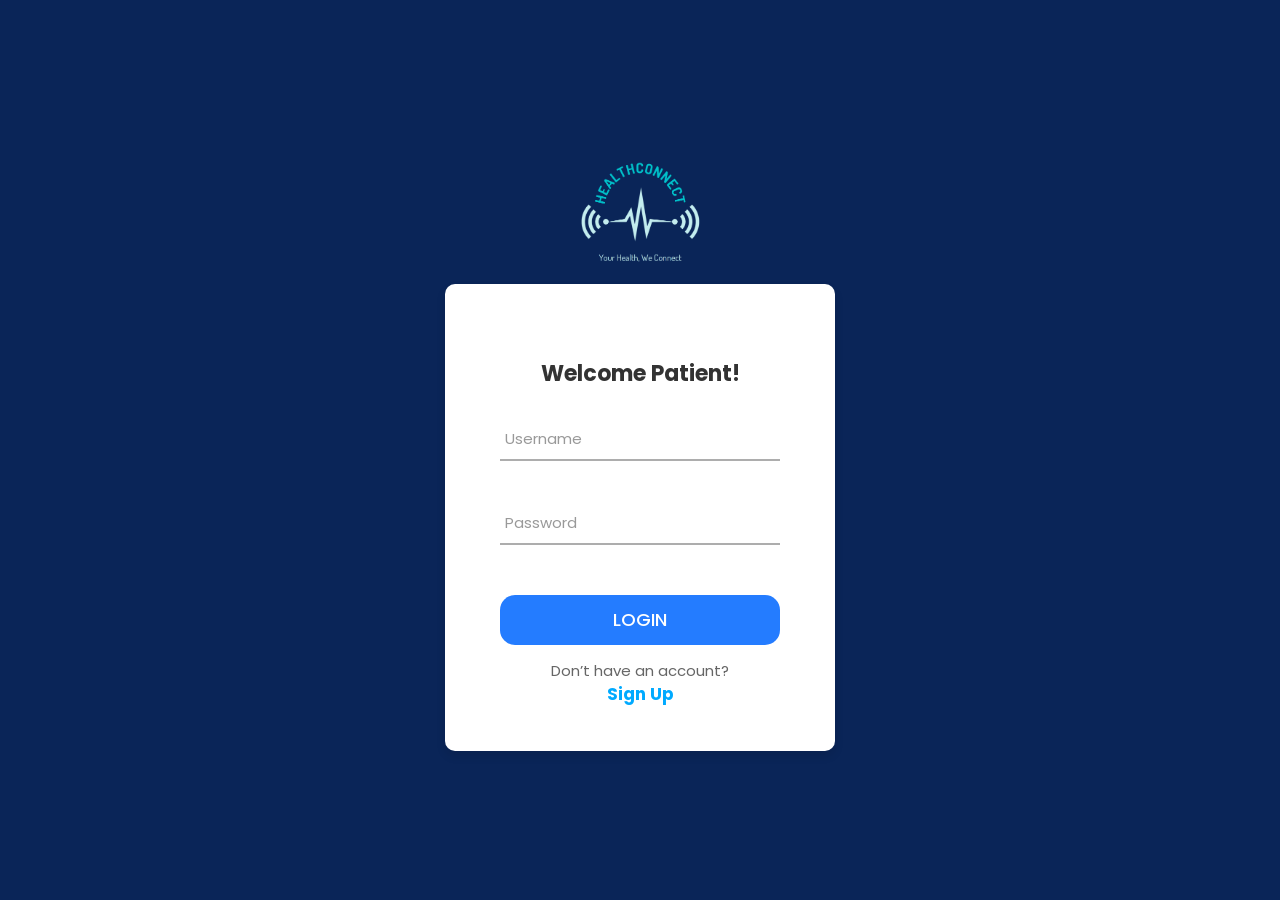
<file: login/index.html>
<!DOCTYPE html>
<html lang="en">
<head>
	<title>Login | HealthConnect</title>
	<meta charset="UTF-8">
	<meta name="viewport" content="width=device-width, initial-scale=1">
<!--===============================================================================================-->	
<link rel="apple-touch-icon" sizes="180x180" href="../assets/favicon/apple-touch-icon.png">
<link rel="icon" type="image/png" sizes="32x32" href="../assets/favicon/favicon-32x32.png">
<link rel="icon" type="image/png" sizes="16x16" href="../assets/favicon/favicon-16x16.png">
<link rel="manifest" href="../assets/favicon/site.webmanifest">
<!--===============================================================================================-->
	<link rel="stylesheet" type="text/css" href="../assets/fonts/Poppins/">
<!--===============================================================================================-->
	<link rel="stylesheet" type="text/css" href="css/util.css">
	<link rel="stylesheet" type="text/css" href="css/main.css">
<!--===============================================================================================-->
</head>
<body>
	
	<div class="limiter">
		<div class="container-login100">
			<img src="../assets/img/logo%20blue%20bg.PNG?raw=true" class="logo" alt="logo-blue-bg" style="width: 10%;height: auto;margin: 15px;" border="0">
			<div class="wrap-login100">
				
				<div class="loader">
					<div class="load_circle"></div>
					<div class="load_circle"></div>
					<div class="load_circle"></div>
				</div>
				
				<form class="login100-form validate-form">
					<span class="login100-form-title p-b-26">
						Welcome Patient!
					</span>

					<div class="wrap-input100 validate-input">
						<input class="input100" type="text" name="User" id="User">
						<span class="focus-input100" data-placeholder="Username"></span>
					</div>

					<div class="wrap-input100 validate-input">
						<span class="btn-show-pass">
							<i class="zmdi zmdi-eye"></i>
						</span>
						<input class="input100" type="password" name="pass" id="pass">
						<span class="focus-input100" data-placeholder="Password"></span>
					</div>

					<div class="container-login100-form-btn">
						<span class="alert-v" data-validate="Incorrect username or Password"></span>
						<div class="wrap-login100-form-btn">
							<div class="login100-form-bgbtn"></div>
							<button class="login100-form-btn">
								Login
							</button>
						</div>
					</div>

					<div class="text-center p-t-15 d-f-v">
						
						<span class="txt1">
							Don’t have an account?
						</span>

						<a class="txt2" href="../signup/">
							Sign Up
						</a>
					</div>
				</form>
			</div>
		</div>
	</div>
	

	<div id="dropDownSelect1"></div>
	
<!--===============================================================================================-->
<script src="https://ajax.googleapis.com/ajax/libs/jquery/3.6.0/jquery.min.js"></script>
<!--===============================================================================================-->
	<script src="js/main.js"></script>

</body>
</html>
</file>
<file: login/css/util.css>
/*[ FONT SIZE ]
///////////////////////////////////////////////////////////
*/
.fs-1 {font-size: 1px;}
.fs-2 {font-size: 2px;}
.fs-3 {font-size: 3px;}
.fs-4 {font-size: 4px;}
.fs-5 {font-size: 5px;}
.fs-6 {font-size: 6px;}
.fs-7 {font-size: 7px;}
.fs-8 {font-size: 8px;}
.fs-9 {font-size: 9px;}
.fs-10 {font-size: 10px;}
.fs-11 {font-size: 11px;}
.fs-12 {font-size: 12px;}
.fs-13 {font-size: 13px;}
.fs-14 {font-size: 14px;}
.fs-15 {font-size: 15px;}
.fs-16 {font-size: 16px;}
.fs-17 {font-size: 17px;}
.fs-18 {font-size: 18px;}
.fs-19 {font-size: 19px;}
.fs-20 {font-size: 20px;}
.fs-21 {font-size: 21px;}
.fs-22 {font-size: 22px;}
.fs-23 {font-size: 23px;}
.fs-24 {font-size: 24px;}
.fs-25 {font-size: 25px;}
.fs-26 {font-size: 26px;}
.fs-27 {font-size: 27px;}
.fs-28 {font-size: 28px;}
.fs-29 {font-size: 29px;}
.fs-30 {font-size: 30px;}
.fs-31 {font-size: 31px;}
.fs-32 {font-size: 32px;}
.fs-33 {font-size: 33px;}
.fs-34 {font-size: 34px;}
.fs-35 {font-size: 35px;}
.fs-36 {font-size: 36px;}
.fs-37 {font-size: 37px;}
.fs-38 {font-size: 38px;}
.fs-39 {font-size: 39px;}
.fs-40 {font-size: 40px;}
.fs-41 {font-size: 41px;}
.fs-42 {font-size: 42px;}
.fs-43 {font-size: 43px;}
.fs-44 {font-size: 44px;}
.fs-45 {font-size: 45px;}
.fs-46 {font-size: 46px;}
.fs-47 {font-size: 47px;}
.fs-48 {font-size: 48px;}
.fs-49 {font-size: 49px;}
.fs-50 {font-size: 50px;}
.fs-51 {font-size: 51px;}
.fs-52 {font-size: 52px;}
.fs-53 {font-size: 53px;}
.fs-54 {font-size: 54px;}
.fs-55 {font-size: 55px;}
.fs-56 {font-size: 56px;}
.fs-57 {font-size: 57px;}
.fs-58 {font-size: 58px;}
.fs-59 {font-size: 59px;}
.fs-60 {font-size: 60px;}
.fs-61 {font-size: 61px;}
.fs-62 {font-size: 62px;}
.fs-63 {font-size: 63px;}
.fs-64 {font-size: 64px;}
.fs-65 {font-size: 65px;}
.fs-66 {font-size: 66px;}
.fs-67 {font-size: 67px;}
.fs-68 {font-size: 68px;}
.fs-69 {font-size: 69px;}
.fs-70 {font-size: 70px;}
.fs-71 {font-size: 71px;}
.fs-72 {font-size: 72px;}
.fs-73 {font-size: 73px;}
.fs-74 {font-size: 74px;}
.fs-75 {font-size: 75px;}
.fs-76 {font-size: 76px;}
.fs-77 {font-size: 77px;}
.fs-78 {font-size: 78px;}
.fs-79 {font-size: 79px;}
.fs-80 {font-size: 80px;}
.fs-81 {font-size: 81px;}
.fs-82 {font-size: 82px;}
.fs-83 {font-size: 83px;}
.fs-84 {font-size: 84px;}
.fs-85 {font-size: 85px;}
.fs-86 {font-size: 86px;}
.fs-87 {font-size: 87px;}
.fs-88 {font-size: 88px;}
.fs-89 {font-size: 89px;}
.fs-90 {font-size: 90px;}
.fs-91 {font-size: 91px;}
.fs-92 {font-size: 92px;}
.fs-93 {font-size: 93px;}
.fs-94 {font-size: 94px;}
.fs-95 {font-size: 95px;}
.fs-96 {font-size: 96px;}
.fs-97 {font-size: 97px;}
.fs-98 {font-size: 98px;}
.fs-99 {font-size: 99px;}
.fs-100 {font-size: 100px;}
.fs-101 {font-size: 101px;}
.fs-102 {font-size: 102px;}
.fs-103 {font-size: 103px;}
.fs-104 {font-size: 104px;}
.fs-105 {font-size: 105px;}
.fs-106 {font-size: 106px;}
.fs-107 {font-size: 107px;}
.fs-108 {font-size: 108px;}
.fs-109 {font-size: 109px;}
.fs-110 {font-size: 110px;}
.fs-111 {font-size: 111px;}
.fs-112 {font-size: 112px;}
.fs-113 {font-size: 113px;}
.fs-114 {font-size: 114px;}
.fs-115 {font-size: 115px;}
.fs-116 {font-size: 116px;}
.fs-117 {font-size: 117px;}
.fs-118 {font-size: 118px;}
.fs-119 {font-size: 119px;}
.fs-120 {font-size: 120px;}
.fs-121 {font-size: 121px;}
.fs-122 {font-size: 122px;}
.fs-123 {font-size: 123px;}
.fs-124 {font-size: 124px;}
.fs-125 {font-size: 125px;}
.fs-126 {font-size: 126px;}
.fs-127 {font-size: 127px;}
.fs-128 {font-size: 128px;}
.fs-129 {font-size: 129px;}
.fs-130 {font-size: 130px;}
.fs-131 {font-size: 131px;}
.fs-132 {font-size: 132px;}
.fs-133 {font-size: 133px;}
.fs-134 {font-size: 134px;}
.fs-135 {font-size: 135px;}
.fs-136 {font-size: 136px;}
.fs-137 {font-size: 137px;}
.fs-138 {font-size: 138px;}
.fs-139 {font-size: 139px;}
.fs-140 {font-size: 140px;}
.fs-141 {font-size: 141px;}
.fs-142 {font-size: 142px;}
.fs-143 {font-size: 143px;}
.fs-144 {font-size: 144px;}
.fs-145 {font-size: 145px;}
.fs-146 {font-size: 146px;}
.fs-147 {font-size: 147px;}
.fs-148 {font-size: 148px;}
.fs-149 {font-size: 149px;}
.fs-150 {font-size: 150px;}
.fs-151 {font-size: 151px;}
.fs-152 {font-size: 152px;}
.fs-153 {font-size: 153px;}
.fs-154 {font-size: 154px;}
.fs-155 {font-size: 155px;}
.fs-156 {font-size: 156px;}
.fs-157 {font-size: 157px;}
.fs-158 {font-size: 158px;}
.fs-159 {font-size: 159px;}
.fs-160 {font-size: 160px;}
.fs-161 {font-size: 161px;}
.fs-162 {font-size: 162px;}
.fs-163 {font-size: 163px;}
.fs-164 {font-size: 164px;}
.fs-165 {font-size: 165px;}
.fs-166 {font-size: 166px;}
.fs-167 {font-size: 167px;}
.fs-168 {font-size: 168px;}
.fs-169 {font-size: 169px;}
.fs-170 {font-size: 170px;}
.fs-171 {font-size: 171px;}
.fs-172 {font-size: 172px;}
.fs-173 {font-size: 173px;}
.fs-174 {font-size: 174px;}
.fs-175 {font-size: 175px;}
.fs-176 {font-size: 176px;}
.fs-177 {font-size: 177px;}
.fs-178 {font-size: 178px;}
.fs-179 {font-size: 179px;}
.fs-180 {font-size: 180px;}
.fs-181 {font-size: 181px;}
.fs-182 {font-size: 182px;}
.fs-183 {font-size: 183px;}
.fs-184 {font-size: 184px;}
.fs-185 {font-size: 185px;}
.fs-186 {font-size: 186px;}
.fs-187 {font-size: 187px;}
.fs-188 {font-size: 188px;}
.fs-189 {font-size: 189px;}
.fs-190 {font-size: 190px;}
.fs-191 {font-size: 191px;}
.fs-192 {font-size: 192px;}
.fs-193 {font-size: 193px;}
.fs-194 {font-size: 194px;}
.fs-195 {font-size: 195px;}
.fs-196 {font-size: 196px;}
.fs-197 {font-size: 197px;}
.fs-198 {font-size: 198px;}
.fs-199 {font-size: 199px;}
.fs-200 {font-size: 200px;}

/*[ PADDING ]
///////////////////////////////////////////////////////////
*/
.p-t-0 {padding-top: 0px;}
.p-t-1 {padding-top: 1px;}
.p-t-2 {padding-top: 2px;}
.p-t-3 {padding-top: 3px;}
.p-t-4 {padding-top: 4px;}
.p-t-5 {padding-top: 5px;}
.p-t-6 {padding-top: 6px;}
.p-t-7 {padding-top: 7px;}
.p-t-8 {padding-top: 8px;}
.p-t-9 {padding-top: 9px;}
.p-t-10 {padding-top: 10px;}
.p-t-11 {padding-top: 11px;}
.p-t-12 {padding-top: 12px;}
.p-t-13 {padding-top: 13px;}
.p-t-14 {padding-top: 14px;}
.p-t-15 {padding-top: 15px;}
.p-t-16 {padding-top: 16px;}
.p-t-17 {padding-top: 17px;}
.p-t-18 {padding-top: 18px;}
.p-t-19 {padding-top: 19px;}
.p-t-20 {padding-top: 20px;}
.p-t-21 {padding-top: 21px;}
.p-t-22 {padding-top: 22px;}
.p-t-23 {padding-top: 23px;}
.p-t-24 {padding-top: 24px;}
.p-t-25 {padding-top: 25px;}
.p-t-26 {padding-top: 26px;}
.p-t-27 {padding-top: 27px;}
.p-t-28 {padding-top: 28px;}
.p-t-29 {padding-top: 29px;}
.p-t-30 {padding-top: 30px;}
.p-t-31 {padding-top: 31px;}
.p-t-32 {padding-top: 32px;}
.p-t-33 {padding-top: 33px;}
.p-t-34 {padding-top: 34px;}
.p-t-35 {padding-top: 35px;}
.p-t-36 {padding-top: 36px;}
.p-t-37 {padding-top: 37px;}
.p-t-38 {padding-top: 38px;}
.p-t-39 {padding-top: 39px;}
.p-t-40 {padding-top: 40px;}
.p-t-41 {padding-top: 41px;}
.p-t-42 {padding-top: 42px;}
.p-t-43 {padding-top: 43px;}
.p-t-44 {padding-top: 44px;}
.p-t-45 {padding-top: 45px;}
.p-t-46 {padding-top: 46px;}
.p-t-47 {padding-top: 47px;}
.p-t-48 {padding-top: 48px;}
.p-t-49 {padding-top: 49px;}
.p-t-50 {padding-top: 50px;}
.p-t-51 {padding-top: 51px;}
.p-t-52 {padding-top: 52px;}
.p-t-53 {padding-top: 53px;}
.p-t-54 {padding-top: 54px;}
.p-t-55 {padding-top: 55px;}
.p-t-56 {padding-top: 56px;}
.p-t-57 {padding-top: 57px;}
.p-t-58 {padding-top: 58px;}
.p-t-59 {padding-top: 59px;}
.p-t-60 {padding-top: 60px;}
.p-t-61 {padding-top: 61px;}
.p-t-62 {padding-top: 62px;}
.p-t-63 {padding-top: 63px;}
.p-t-64 {padding-top: 64px;}
.p-t-65 {padding-top: 65px;}
.p-t-66 {padding-top: 66px;}
.p-t-67 {padding-top: 67px;}
.p-t-68 {padding-top: 68px;}
.p-t-69 {padding-top: 69px;}
.p-t-70 {padding-top: 70px;}
.p-t-71 {padding-top: 71px;}
.p-t-72 {padding-top: 72px;}
.p-t-73 {padding-top: 73px;}
.p-t-74 {padding-top: 74px;}
.p-t-75 {padding-top: 75px;}
.p-t-76 {padding-top: 76px;}
.p-t-77 {padding-top: 77px;}
.p-t-78 {padding-top: 78px;}
.p-t-79 {padding-top: 79px;}
.p-t-80 {padding-top: 80px;}
.p-t-81 {padding-top: 81px;}
.p-t-82 {padding-top: 82px;}
.p-t-83 {padding-top: 83px;}
.p-t-84 {padding-top: 84px;}
.p-t-85 {padding-top: 85px;}
.p-t-86 {padding-top: 86px;}
.p-t-87 {padding-top: 87px;}
.p-t-88 {padding-top: 88px;}
.p-t-89 {padding-top: 89px;}
.p-t-90 {padding-top: 90px;}
.p-t-91 {padding-top: 91px;}
.p-t-92 {padding-top: 92px;}
.p-t-93 {padding-top: 93px;}
.p-t-94 {padding-top: 94px;}
.p-t-95 {padding-top: 95px;}
.p-t-96 {padding-top: 96px;}
.p-t-97 {padding-top: 97px;}
.p-t-98 {padding-top: 98px;}
.p-t-99 {padding-top: 99px;}
.p-t-100 {padding-top: 100px;}
.p-t-101 {padding-top: 101px;}
.p-t-102 {padding-top: 102px;}
.p-t-103 {padding-top: 103px;}
.p-t-104 {padding-top: 104px;}
.p-t-105 {padding-top: 105px;}
.p-t-106 {padding-top: 106px;}
.p-t-107 {padding-top: 107px;}
.p-t-108 {padding-top: 108px;}
.p-t-109 {padding-top: 109px;}
.p-t-110 {padding-top: 110px;}
.p-t-111 {padding-top: 111px;}
.p-t-112 {padding-top: 112px;}
.p-t-113 {padding-top: 113px;}
.p-t-114 {padding-top: 114px;}
.p-t-115 {padding-top: 115px;}
.p-t-116 {padding-top: 116px;}
.p-t-117 {padding-top: 117px;}
.p-t-118 {padding-top: 118px;}
.p-t-119 {padding-top: 119px;}
.p-t-120 {padding-top: 120px;}
.p-t-121 {padding-top: 121px;}
.p-t-122 {padding-top: 122px;}
.p-t-123 {padding-top: 123px;}
.p-t-124 {padding-top: 124px;}
.p-t-125 {padding-top: 125px;}
.p-t-126 {padding-top: 126px;}
.p-t-127 {padding-top: 127px;}
.p-t-128 {padding-top: 128px;}
.p-t-129 {padding-top: 129px;}
.p-t-130 {padding-top: 130px;}
.p-t-131 {padding-top: 131px;}
.p-t-132 {padding-top: 132px;}
.p-t-133 {padding-top: 133px;}
.p-t-134 {padding-top: 134px;}
.p-t-135 {padding-top: 135px;}
.p-t-136 {padding-top: 136px;}
.p-t-137 {padding-top: 137px;}
.p-t-138 {padding-top: 138px;}
.p-t-139 {padding-top: 139px;}
.p-t-140 {padding-top: 140px;}
.p-t-141 {padding-top: 141px;}
.p-t-142 {padding-top: 142px;}
.p-t-143 {padding-top: 143px;}
.p-t-144 {padding-top: 144px;}
.p-t-145 {padding-top: 145px;}
.p-t-146 {padding-top: 146px;}
.p-t-147 {padding-top: 147px;}
.p-t-148 {padding-top: 148px;}
.p-t-149 {padding-top: 149px;}
.p-t-150 {padding-top: 150px;}
.p-t-151 {padding-top: 151px;}
.p-t-152 {padding-top: 152px;}
.p-t-153 {padding-top: 153px;}
.p-t-154 {padding-top: 154px;}
.p-t-155 {padding-top: 155px;}
.p-t-156 {padding-top: 156px;}
.p-t-157 {padding-top: 157px;}
.p-t-158 {padding-top: 158px;}
.p-t-159 {padding-top: 159px;}
.p-t-160 {padding-top: 160px;}
.p-t-161 {padding-top: 161px;}
.p-t-162 {padding-top: 162px;}
.p-t-163 {padding-top: 163px;}
.p-t-164 {padding-top: 164px;}
.p-t-165 {padding-top: 165px;}
.p-t-166 {padding-top: 166px;}
.p-t-167 {padding-top: 167px;}
.p-t-168 {padding-top: 168px;}
.p-t-169 {padding-top: 169px;}
.p-t-170 {padding-top: 170px;}
.p-t-171 {padding-top: 171px;}
.p-t-172 {padding-top: 172px;}
.p-t-173 {padding-top: 173px;}
.p-t-174 {padding-top: 174px;}
.p-t-175 {padding-top: 175px;}
.p-t-176 {padding-top: 176px;}
.p-t-177 {padding-top: 177px;}
.p-t-178 {padding-top: 178px;}
.p-t-179 {padding-top: 179px;}
.p-t-180 {padding-top: 180px;}
.p-t-181 {padding-top: 181px;}
.p-t-182 {padding-top: 182px;}
.p-t-183 {padding-top: 183px;}
.p-t-184 {padding-top: 184px;}
.p-t-185 {padding-top: 185px;}
.p-t-186 {padding-top: 186px;}
.p-t-187 {padding-top: 187px;}
.p-t-188 {padding-top: 188px;}
.p-t-189 {padding-top: 189px;}
.p-t-190 {padding-top: 190px;}
.p-t-191 {padding-top: 191px;}
.p-t-192 {padding-top: 192px;}
.p-t-193 {padding-top: 193px;}
.p-t-194 {padding-top: 194px;}
.p-t-195 {padding-top: 195px;}
.p-t-196 {padding-top: 196px;}
.p-t-197 {padding-top: 197px;}
.p-t-198 {padding-top: 198px;}
.p-t-199 {padding-top: 199px;}
.p-t-200 {padding-top: 200px;}
.p-t-201 {padding-top: 201px;}
.p-t-202 {padding-top: 202px;}
.p-t-203 {padding-top: 203px;}
.p-t-204 {padding-top: 204px;}
.p-t-205 {padding-top: 205px;}
.p-t-206 {padding-top: 206px;}
.p-t-207 {padding-top: 207px;}
.p-t-208 {padding-top: 208px;}
.p-t-209 {padding-top: 209px;}
.p-t-210 {padding-top: 210px;}
.p-t-211 {padding-top: 211px;}
.p-t-212 {padding-top: 212px;}
.p-t-213 {padding-top: 213px;}
.p-t-214 {padding-top: 214px;}
.p-t-215 {padding-top: 215px;}
.p-t-216 {padding-top: 216px;}
.p-t-217 {padding-top: 217px;}
.p-t-218 {padding-top: 218px;}
.p-t-219 {padding-top: 219px;}
.p-t-220 {padding-top: 220px;}
.p-t-221 {padding-top: 221px;}
.p-t-222 {padding-top: 222px;}
.p-t-223 {padding-top: 223px;}
.p-t-224 {padding-top: 224px;}
.p-t-225 {padding-top: 225px;}
.p-t-226 {padding-top: 226px;}
.p-t-227 {padding-top: 227px;}
.p-t-228 {padding-top: 228px;}
.p-t-229 {padding-top: 229px;}
.p-t-230 {padding-top: 230px;}
.p-t-231 {padding-top: 231px;}
.p-t-232 {padding-top: 232px;}
.p-t-233 {padding-top: 233px;}
.p-t-234 {padding-top: 234px;}
.p-t-235 {padding-top: 235px;}
.p-t-236 {padding-top: 236px;}
.p-t-237 {padding-top: 237px;}
.p-t-238 {padding-top: 238px;}
.p-t-239 {padding-top: 239px;}
.p-t-240 {padding-top: 240px;}
.p-t-241 {padding-top: 241px;}
.p-t-242 {padding-top: 242px;}
.p-t-243 {padding-top: 243px;}
.p-t-244 {padding-top: 244px;}
.p-t-245 {padding-top: 245px;}
.p-t-246 {padding-top: 246px;}
.p-t-247 {padding-top: 247px;}
.p-t-248 {padding-top: 248px;}
.p-t-249 {padding-top: 249px;}
.p-t-250 {padding-top: 250px;}
.p-b-0 {padding-bottom: 0px;}
.p-b-1 {padding-bottom: 1px;}
.p-b-2 {padding-bottom: 2px;}
.p-b-3 {padding-bottom: 3px;}
.p-b-4 {padding-bottom: 4px;}
.p-b-5 {padding-bottom: 5px;}
.p-b-6 {padding-bottom: 6px;}
.p-b-7 {padding-bottom: 7px;}
.p-b-8 {padding-bottom: 8px;}
.p-b-9 {padding-bottom: 9px;}
.p-b-10 {padding-bottom: 10px;}
.p-b-11 {padding-bottom: 11px;}
.p-b-12 {padding-bottom: 12px;}
.p-b-13 {padding-bottom: 13px;}
.p-b-14 {padding-bottom: 14px;}
.p-b-15 {padding-bottom: 15px;}
.p-b-16 {padding-bottom: 16px;}
.p-b-17 {padding-bottom: 17px;}
.p-b-18 {padding-bottom: 18px;}
.p-b-19 {padding-bottom: 19px;}
.p-b-20 {padding-bottom: 20px;}
.p-b-21 {padding-bottom: 21px;}
.p-b-22 {padding-bottom: 22px;}
.p-b-23 {padding-bottom: 23px;}
.p-b-24 {padding-bottom: 24px;}
.p-b-25 {padding-bottom: 25px;}
.p-b-26 {padding-bottom: 26px;}
.p-b-27 {padding-bottom: 27px;}
.p-b-28 {padding-bottom: 28px;}
.p-b-29 {padding-bottom: 29px;}
.p-b-30 {padding-bottom: 30px;}
.p-b-31 {padding-bottom: 31px;}
.p-b-32 {padding-bottom: 32px;}
.p-b-33 {padding-bottom: 33px;}
.p-b-34 {padding-bottom: 34px;}
.p-b-35 {padding-bottom: 35px;}
.p-b-36 {padding-bottom: 36px;}
.p-b-37 {padding-bottom: 37px;}
.p-b-38 {padding-bottom: 38px;}
.p-b-39 {padding-bottom: 39px;}
.p-b-40 {padding-bottom: 40px;}
.p-b-41 {padding-bottom: 41px;}
.p-b-42 {padding-bottom: 42px;}
.p-b-43 {padding-bottom: 43px;}
.p-b-44 {padding-bottom: 44px;}
.p-b-45 {padding-bottom: 45px;}
.p-b-46 {padding-bottom: 46px;}
.p-b-47 {padding-bottom: 47px;}
.p-b-48 {padding-bottom: 48px;}
.p-b-49 {padding-bottom: 49px;}
.p-b-50 {padding-bottom: 50px;}
.p-b-51 {padding-bottom: 51px;}
.p-b-52 {padding-bottom: 52px;}
.p-b-53 {padding-bottom: 53px;}
.p-b-54 {padding-bottom: 54px;}
.p-b-55 {padding-bottom: 55px;}
.p-b-56 {padding-bottom: 56px;}
.p-b-57 {padding-bottom: 57px;}
.p-b-58 {padding-bottom: 58px;}
.p-b-59 {padding-bottom: 59px;}
.p-b-60 {padding-bottom: 60px;}
.p-b-61 {padding-bottom: 61px;}
.p-b-62 {padding-bottom: 62px;}
.p-b-63 {padding-bottom: 63px;}
.p-b-64 {padding-bottom: 64px;}
.p-b-65 {padding-bottom: 65px;}
.p-b-66 {padding-bottom: 66px;}
.p-b-67 {padding-bottom: 67px;}
.p-b-68 {padding-bottom: 68px;}
.p-b-69 {padding-bottom: 69px;}
.p-b-70 {padding-bottom: 70px;}
.p-b-71 {padding-bottom: 71px;}
.p-b-72 {padding-bottom: 72px;}
.p-b-73 {padding-bottom: 73px;}
.p-b-74 {padding-bottom: 74px;}
.p-b-75 {padding-bottom: 75px;}
.p-b-76 {padding-bottom: 76px;}
.p-b-77 {padding-bottom: 77px;}
.p-b-78 {padding-bottom: 78px;}
.p-b-79 {padding-bottom: 79px;}
.p-b-80 {padding-bottom: 80px;}
.p-b-81 {padding-bottom: 81px;}
.p-b-82 {padding-bottom: 82px;}
.p-b-83 {padding-bottom: 83px;}
.p-b-84 {padding-bottom: 84px;}
.p-b-85 {padding-bottom: 85px;}
.p-b-86 {padding-bottom: 86px;}
.p-b-87 {padding-bottom: 87px;}
.p-b-88 {padding-bottom: 88px;}
.p-b-89 {padding-bottom: 89px;}
.p-b-90 {padding-bottom: 90px;}
.p-b-91 {padding-bottom: 91px;}
.p-b-92 {padding-bottom: 92px;}
.p-b-93 {padding-bottom: 93px;}
.p-b-94 {padding-bottom: 94px;}
.p-b-95 {padding-bottom: 95px;}
.p-b-96 {padding-bottom: 96px;}
.p-b-97 {padding-bottom: 97px;}
.p-b-98 {padding-bottom: 98px;}
.p-b-99 {padding-bottom: 99px;}
.p-b-100 {padding-bottom: 100px;}
.p-b-101 {padding-bottom: 101px;}
.p-b-102 {padding-bottom: 102px;}
.p-b-103 {padding-bottom: 103px;}
.p-b-104 {padding-bottom: 104px;}
.p-b-105 {padding-bottom: 105px;}
.p-b-106 {padding-bottom: 106px;}
.p-b-107 {padding-bottom: 107px;}
.p-b-108 {padding-bottom: 108px;}
.p-b-109 {padding-bottom: 109px;}
.p-b-110 {padding-bottom: 110px;}
.p-b-111 {padding-bottom: 111px;}
.p-b-112 {padding-bottom: 112px;}
.p-b-113 {padding-bottom: 113px;}
.p-b-114 {padding-bottom: 114px;}
.p-b-115 {padding-bottom: 115px;}
.p-b-116 {padding-bottom: 116px;}
.p-b-117 {padding-bottom: 117px;}
.p-b-118 {padding-bottom: 118px;}
.p-b-119 {padding-bottom: 119px;}
.p-b-120 {padding-bottom: 120px;}
.p-b-121 {padding-bottom: 121px;}
.p-b-122 {padding-bottom: 122px;}
.p-b-123 {padding-bottom: 123px;}
.p-b-124 {padding-bottom: 124px;}
.p-b-125 {padding-bottom: 125px;}
.p-b-126 {padding-bottom: 126px;}
.p-b-127 {padding-bottom: 127px;}
.p-b-128 {padding-bottom: 128px;}
.p-b-129 {padding-bottom: 129px;}
.p-b-130 {padding-bottom: 130px;}
.p-b-131 {padding-bottom: 131px;}
.p-b-132 {padding-bottom: 132px;}
.p-b-133 {padding-bottom: 133px;}
.p-b-134 {padding-bottom: 134px;}
.p-b-135 {padding-bottom: 135px;}
.p-b-136 {padding-bottom: 136px;}
.p-b-137 {padding-bottom: 137px;}
.p-b-138 {padding-bottom: 138px;}
.p-b-139 {padding-bottom: 139px;}
.p-b-140 {padding-bottom: 140px;}
.p-b-141 {padding-bottom: 141px;}
.p-b-142 {padding-bottom: 142px;}
.p-b-143 {padding-bottom: 143px;}
.p-b-144 {padding-bottom: 144px;}
.p-b-145 {padding-bottom: 145px;}
.p-b-146 {padding-bottom: 146px;}
.p-b-147 {padding-bottom: 147px;}
.p-b-148 {padding-bottom: 148px;}
.p-b-149 {padding-bottom: 149px;}
.p-b-150 {padding-bottom: 150px;}
.p-b-151 {padding-bottom: 151px;}
.p-b-152 {padding-bottom: 152px;}
.p-b-153 {padding-bottom: 153px;}
.p-b-154 {padding-bottom: 154px;}
.p-b-155 {padding-bottom: 155px;}
.p-b-156 {padding-bottom: 156px;}
.p-b-157 {padding-bottom: 157px;}
.p-b-158 {padding-bottom: 158px;}
.p-b-159 {padding-bottom: 159px;}
.p-b-160 {padding-bottom: 160px;}
.p-b-161 {padding-bottom: 161px;}
.p-b-162 {padding-bottom: 162px;}
.p-b-163 {padding-bottom: 163px;}
.p-b-164 {padding-bottom: 164px;}
.p-b-165 {padding-bottom: 165px;}
.p-b-166 {padding-bottom: 166px;}
.p-b-167 {padding-bottom: 167px;}
.p-b-168 {padding-bottom: 168px;}
.p-b-169 {padding-bottom: 169px;}
.p-b-170 {padding-bottom: 170px;}
.p-b-171 {padding-bottom: 171px;}
.p-b-172 {padding-bottom: 172px;}
.p-b-173 {padding-bottom: 173px;}
.p-b-174 {padding-bottom: 174px;}
.p-b-175 {padding-bottom: 175px;}
.p-b-176 {padding-bottom: 176px;}
.p-b-177 {padding-bottom: 177px;}
.p-b-178 {padding-bottom: 178px;}
.p-b-179 {padding-bottom: 179px;}
.p-b-180 {padding-bottom: 180px;}
.p-b-181 {padding-bottom: 181px;}
.p-b-182 {padding-bottom: 182px;}
.p-b-183 {padding-bottom: 183px;}
.p-b-184 {padding-bottom: 184px;}
.p-b-185 {padding-bottom: 185px;}
.p-b-186 {padding-bottom: 186px;}
.p-b-187 {padding-bottom: 187px;}
.p-b-188 {padding-bottom: 188px;}
.p-b-189 {padding-bottom: 189px;}
.p-b-190 {padding-bottom: 190px;}
.p-b-191 {padding-bottom: 191px;}
.p-b-192 {padding-bottom: 192px;}
.p-b-193 {padding-bottom: 193px;}
.p-b-194 {padding-bottom: 194px;}
.p-b-195 {padding-bottom: 195px;}
.p-b-196 {padding-bottom: 196px;}
.p-b-197 {padding-bottom: 197px;}
.p-b-198 {padding-bottom: 198px;}
.p-b-199 {padding-bottom: 199px;}
.p-b-200 {padding-bottom: 200px;}
.p-b-201 {padding-bottom: 201px;}
.p-b-202 {padding-bottom: 202px;}
.p-b-203 {padding-bottom: 203px;}
.p-b-204 {padding-bottom: 204px;}
.p-b-205 {padding-bottom: 205px;}
.p-b-206 {padding-bottom: 206px;}
.p-b-207 {padding-bottom: 207px;}
.p-b-208 {padding-bottom: 208px;}
.p-b-209 {padding-bottom: 209px;}
.p-b-210 {padding-bottom: 210px;}
.p-b-211 {padding-bottom: 211px;}
.p-b-212 {padding-bottom: 212px;}
.p-b-213 {padding-bottom: 213px;}
.p-b-214 {padding-bottom: 214px;}
.p-b-215 {padding-bottom: 215px;}
.p-b-216 {padding-bottom: 216px;}
.p-b-217 {padding-bottom: 217px;}
.p-b-218 {padding-bottom: 218px;}
.p-b-219 {padding-bottom: 219px;}
.p-b-220 {padding-bottom: 220px;}
.p-b-221 {padding-bottom: 221px;}
.p-b-222 {padding-bottom: 222px;}
.p-b-223 {padding-bottom: 223px;}
.p-b-224 {padding-bottom: 224px;}
.p-b-225 {padding-bottom: 225px;}
.p-b-226 {padding-bottom: 226px;}
.p-b-227 {padding-bottom: 227px;}
.p-b-228 {padding-bottom: 228px;}
.p-b-229 {padding-bottom: 229px;}
.p-b-230 {padding-bottom: 230px;}
.p-b-231 {padding-bottom: 231px;}
.p-b-232 {padding-bottom: 232px;}
.p-b-233 {padding-bottom: 233px;}
.p-b-234 {padding-bottom: 234px;}
.p-b-235 {padding-bottom: 235px;}
.p-b-236 {padding-bottom: 236px;}
.p-b-237 {padding-bottom: 237px;}
.p-b-238 {padding-bottom: 238px;}
.p-b-239 {padding-bottom: 239px;}
.p-b-240 {padding-bottom: 240px;}
.p-b-241 {padding-bottom: 241px;}
.p-b-242 {padding-bottom: 242px;}
.p-b-243 {padding-bottom: 243px;}
.p-b-244 {padding-bottom: 244px;}
.p-b-245 {padding-bottom: 245px;}
.p-b-246 {padding-bottom: 246px;}
.p-b-247 {padding-bottom: 247px;}
.p-b-248 {padding-bottom: 248px;}
.p-b-249 {padding-bottom: 249px;}
.p-b-250 {padding-bottom: 250px;}
.p-l-0 {padding-left: 0px;}
.p-l-1 {padding-left: 1px;}
.p-l-2 {padding-left: 2px;}
.p-l-3 {padding-left: 3px;}
.p-l-4 {padding-left: 4px;}
.p-l-5 {padding-left: 5px;}
.p-l-6 {padding-left: 6px;}
.p-l-7 {padding-left: 7px;}
.p-l-8 {padding-left: 8px;}
.p-l-9 {padding-left: 9px;}
.p-l-10 {padding-left: 10px;}
.p-l-11 {padding-left: 11px;}
.p-l-12 {padding-left: 12px;}
.p-l-13 {padding-left: 13px;}
.p-l-14 {padding-left: 14px;}
.p-l-15 {padding-left: 15px;}
.p-l-16 {padding-left: 16px;}
.p-l-17 {padding-left: 17px;}
.p-l-18 {padding-left: 18px;}
.p-l-19 {padding-left: 19px;}
.p-l-20 {padding-left: 20px;}
.p-l-21 {padding-left: 21px;}
.p-l-22 {padding-left: 22px;}
.p-l-23 {padding-left: 23px;}
.p-l-24 {padding-left: 24px;}
.p-l-25 {padding-left: 25px;}
.p-l-26 {padding-left: 26px;}
.p-l-27 {padding-left: 27px;}
.p-l-28 {padding-left: 28px;}
.p-l-29 {padding-left: 29px;}
.p-l-30 {padding-left: 30px;}
.p-l-31 {padding-left: 31px;}
.p-l-32 {padding-left: 32px;}
.p-l-33 {padding-left: 33px;}
.p-l-34 {padding-left: 34px;}
.p-l-35 {padding-left: 35px;}
.p-l-36 {padding-left: 36px;}
.p-l-37 {padding-left: 37px;}
.p-l-38 {padding-left: 38px;}
.p-l-39 {padding-left: 39px;}
.p-l-40 {padding-left: 40px;}
.p-l-41 {padding-left: 41px;}
.p-l-42 {padding-left: 42px;}
.p-l-43 {padding-left: 43px;}
.p-l-44 {padding-left: 44px;}
.p-l-45 {padding-left: 45px;}
.p-l-46 {padding-left: 46px;}
.p-l-47 {padding-left: 47px;}
.p-l-48 {padding-left: 48px;}
.p-l-49 {padding-left: 49px;}
.p-l-50 {padding-left: 50px;}
.p-l-51 {padding-left: 51px;}
.p-l-52 {padding-left: 52px;}
.p-l-53 {padding-left: 53px;}
.p-l-54 {padding-left: 54px;}
.p-l-55 {padding-left: 55px;}
.p-l-56 {padding-left: 56px;}
.p-l-57 {padding-left: 57px;}
.p-l-58 {padding-left: 58px;}
.p-l-59 {padding-left: 59px;}
.p-l-60 {padding-left: 60px;}
.p-l-61 {padding-left: 61px;}
.p-l-62 {padding-left: 62px;}
.p-l-63 {padding-left: 63px;}
.p-l-64 {padding-left: 64px;}
.p-l-65 {padding-left: 65px;}
.p-l-66 {padding-left: 66px;}
.p-l-67 {padding-left: 67px;}
.p-l-68 {padding-left: 68px;}
.p-l-69 {padding-left: 69px;}
.p-l-70 {padding-left: 70px;}
.p-l-71 {padding-left: 71px;}
.p-l-72 {padding-left: 72px;}
.p-l-73 {padding-left: 73px;}
.p-l-74 {padding-left: 74px;}
.p-l-75 {padding-left: 75px;}
.p-l-76 {padding-left: 76px;}
.p-l-77 {padding-left: 77px;}
.p-l-78 {padding-left: 78px;}
.p-l-79 {padding-left: 79px;}
.p-l-80 {padding-left: 80px;}
.p-l-81 {padding-left: 81px;}
.p-l-82 {padding-left: 82px;}
.p-l-83 {padding-left: 83px;}
.p-l-84 {padding-left: 84px;}
.p-l-85 {padding-left: 85px;}
.p-l-86 {padding-left: 86px;}
.p-l-87 {padding-left: 87px;}
.p-l-88 {padding-left: 88px;}
.p-l-89 {padding-left: 89px;}
.p-l-90 {padding-left: 90px;}
.p-l-91 {padding-left: 91px;}
.p-l-92 {padding-left: 92px;}
.p-l-93 {padding-left: 93px;}
.p-l-94 {padding-left: 94px;}
.p-l-95 {padding-left: 95px;}
.p-l-96 {padding-left: 96px;}
.p-l-97 {padding-left: 97px;}
.p-l-98 {padding-left: 98px;}
.p-l-99 {padding-left: 99px;}
.p-l-100 {padding-left: 100px;}
.p-l-101 {padding-left: 101px;}
.p-l-102 {padding-left: 102px;}
.p-l-103 {padding-left: 103px;}
.p-l-104 {padding-left: 104px;}
.p-l-105 {padding-left: 105px;}
.p-l-106 {padding-left: 106px;}
.p-l-107 {padding-left: 107px;}
.p-l-108 {padding-left: 108px;}
.p-l-109 {padding-left: 109px;}
.p-l-110 {padding-left: 110px;}
.p-l-111 {padding-left: 111px;}
.p-l-112 {padding-left: 112px;}
.p-l-113 {padding-left: 113px;}
.p-l-114 {padding-left: 114px;}
.p-l-115 {padding-left: 115px;}
.p-l-116 {padding-left: 116px;}
.p-l-117 {padding-left: 117px;}
.p-l-118 {padding-left: 118px;}
.p-l-119 {padding-left: 119px;}
.p-l-120 {padding-left: 120px;}
.p-l-121 {padding-left: 121px;}
.p-l-122 {padding-left: 122px;}
.p-l-123 {padding-left: 123px;}
.p-l-124 {padding-left: 124px;}
.p-l-125 {padding-left: 125px;}
.p-l-126 {padding-left: 126px;}
.p-l-127 {padding-left: 127px;}
.p-l-128 {padding-left: 128px;}
.p-l-129 {padding-left: 129px;}
.p-l-130 {padding-left: 130px;}
.p-l-131 {padding-left: 131px;}
.p-l-132 {padding-left: 132px;}
.p-l-133 {padding-left: 133px;}
.p-l-134 {padding-left: 134px;}
.p-l-135 {padding-left: 135px;}
.p-l-136 {padding-left: 136px;}
.p-l-137 {padding-left: 137px;}
.p-l-138 {padding-left: 138px;}
.p-l-139 {padding-left: 139px;}
.p-l-140 {padding-left: 140px;}
.p-l-141 {padding-left: 141px;}
.p-l-142 {padding-left: 142px;}
.p-l-143 {padding-left: 143px;}
.p-l-144 {padding-left: 144px;}
.p-l-145 {padding-left: 145px;}
.p-l-146 {padding-left: 146px;}
.p-l-147 {padding-left: 147px;}
.p-l-148 {padding-left: 148px;}
.p-l-149 {padding-left: 149px;}
.p-l-150 {padding-left: 150px;}
.p-l-151 {padding-left: 151px;}
.p-l-152 {padding-left: 152px;}
.p-l-153 {padding-left: 153px;}
.p-l-154 {padding-left: 154px;}
.p-l-155 {padding-left: 155px;}
.p-l-156 {padding-left: 156px;}
.p-l-157 {padding-left: 157px;}
.p-l-158 {padding-left: 158px;}
.p-l-159 {padding-left: 159px;}
.p-l-160 {padding-left: 160px;}
.p-l-161 {padding-left: 161px;}
.p-l-162 {padding-left: 162px;}
.p-l-163 {padding-left: 163px;}
.p-l-164 {padding-left: 164px;}
.p-l-165 {padding-left: 165px;}
.p-l-166 {padding-left: 166px;}
.p-l-167 {padding-left: 167px;}
.p-l-168 {padding-left: 168px;}
.p-l-169 {padding-left: 169px;}
.p-l-170 {padding-left: 170px;}
.p-l-171 {padding-left: 171px;}
.p-l-172 {padding-left: 172px;}
.p-l-173 {padding-left: 173px;}
.p-l-174 {padding-left: 174px;}
.p-l-175 {padding-left: 175px;}
.p-l-176 {padding-left: 176px;}
.p-l-177 {padding-left: 177px;}
.p-l-178 {padding-left: 178px;}
.p-l-179 {padding-left: 179px;}
.p-l-180 {padding-left: 180px;}
.p-l-181 {padding-left: 181px;}
.p-l-182 {padding-left: 182px;}
.p-l-183 {padding-left: 183px;}
.p-l-184 {padding-left: 184px;}
.p-l-185 {padding-left: 185px;}
.p-l-186 {padding-left: 186px;}
.p-l-187 {padding-left: 187px;}
.p-l-188 {padding-left: 188px;}
.p-l-189 {padding-left: 189px;}
.p-l-190 {padding-left: 190px;}
.p-l-191 {padding-left: 191px;}
.p-l-192 {padding-left: 192px;}
.p-l-193 {padding-left: 193px;}
.p-l-194 {padding-left: 194px;}
.p-l-195 {padding-left: 195px;}
.p-l-196 {padding-left: 196px;}
.p-l-197 {padding-left: 197px;}
.p-l-198 {padding-left: 198px;}
.p-l-199 {padding-left: 199px;}
.p-l-200 {padding-left: 200px;}
.p-l-201 {padding-left: 201px;}
.p-l-202 {padding-left: 202px;}
.p-l-203 {padding-left: 203px;}
.p-l-204 {padding-left: 204px;}
.p-l-205 {padding-left: 205px;}
.p-l-206 {padding-left: 206px;}
.p-l-207 {padding-left: 207px;}
.p-l-208 {padding-left: 208px;}
.p-l-209 {padding-left: 209px;}
.p-l-210 {padding-left: 210px;}
.p-l-211 {padding-left: 211px;}
.p-l-212 {padding-left: 212px;}
.p-l-213 {padding-left: 213px;}
.p-l-214 {padding-left: 214px;}
.p-l-215 {padding-left: 215px;}
.p-l-216 {padding-left: 216px;}
.p-l-217 {padding-left: 217px;}
.p-l-218 {padding-left: 218px;}
.p-l-219 {padding-left: 219px;}
.p-l-220 {padding-left: 220px;}
.p-l-221 {padding-left: 221px;}
.p-l-222 {padding-left: 222px;}
.p-l-223 {padding-left: 223px;}
.p-l-224 {padding-left: 224px;}
.p-l-225 {padding-left: 225px;}
.p-l-226 {padding-left: 226px;}
.p-l-227 {padding-left: 227px;}
.p-l-228 {padding-left: 228px;}
.p-l-229 {padding-left: 229px;}
.p-l-230 {padding-left: 230px;}
.p-l-231 {padding-left: 231px;}
.p-l-232 {padding-left: 232px;}
.p-l-233 {padding-left: 233px;}
.p-l-234 {padding-left: 234px;}
.p-l-235 {padding-left: 235px;}
.p-l-236 {padding-left: 236px;}
.p-l-237 {padding-left: 237px;}
.p-l-238 {padding-left: 238px;}
.p-l-239 {padding-left: 239px;}
.p-l-240 {padding-left: 240px;}
.p-l-241 {padding-left: 241px;}
.p-l-242 {padding-left: 242px;}
.p-l-243 {padding-left: 243px;}
.p-l-244 {padding-left: 244px;}
.p-l-245 {padding-left: 245px;}
.p-l-246 {padding-left: 246px;}
.p-l-247 {padding-left: 247px;}
.p-l-248 {padding-left: 248px;}
.p-l-249 {padding-left: 249px;}
.p-l-250 {padding-left: 250px;}
.p-r-0 {padding-right: 0px;}
.p-r-1 {padding-right: 1px;}
.p-r-2 {padding-right: 2px;}
.p-r-3 {padding-right: 3px;}
.p-r-4 {padding-right: 4px;}
.p-r-5 {padding-right: 5px;}
.p-r-6 {padding-right: 6px;}
.p-r-7 {padding-right: 7px;}
.p-r-8 {padding-right: 8px;}
.p-r-9 {padding-right: 9px;}
.p-r-10 {padding-right: 10px;}
.p-r-11 {padding-right: 11px;}
.p-r-12 {padding-right: 12px;}
.p-r-13 {padding-right: 13px;}
.p-r-14 {padding-right: 14px;}
.p-r-15 {padding-right: 15px;}
.p-r-16 {padding-right: 16px;}
.p-r-17 {padding-right: 17px;}
.p-r-18 {padding-right: 18px;}
.p-r-19 {padding-right: 19px;}
.p-r-20 {padding-right: 20px;}
.p-r-21 {padding-right: 21px;}
.p-r-22 {padding-right: 22px;}
.p-r-23 {padding-right: 23px;}
.p-r-24 {padding-right: 24px;}
.p-r-25 {padding-right: 25px;}
.p-r-26 {padding-right: 26px;}
.p-r-27 {padding-right: 27px;}
.p-r-28 {padding-right: 28px;}
.p-r-29 {padding-right: 29px;}
.p-r-30 {padding-right: 30px;}
.p-r-31 {padding-right: 31px;}
.p-r-32 {padding-right: 32px;}
.p-r-33 {padding-right: 33px;}
.p-r-34 {padding-right: 34px;}
.p-r-35 {padding-right: 35px;}
.p-r-36 {padding-right: 36px;}
.p-r-37 {padding-right: 37px;}
.p-r-38 {padding-right: 38px;}
.p-r-39 {padding-right: 39px;}
.p-r-40 {padding-right: 40px;}
.p-r-41 {padding-right: 41px;}
.p-r-42 {padding-right: 42px;}
.p-r-43 {padding-right: 43px;}
.p-r-44 {padding-right: 44px;}
.p-r-45 {padding-right: 45px;}
.p-r-46 {padding-right: 46px;}
.p-r-47 {padding-right: 47px;}
.p-r-48 {padding-right: 48px;}
.p-r-49 {padding-right: 49px;}
.p-r-50 {padding-right: 50px;}
.p-r-51 {padding-right: 51px;}
.p-r-52 {padding-right: 52px;}
.p-r-53 {padding-right: 53px;}
.p-r-54 {padding-right: 54px;}
.p-r-55 {padding-right: 55px;}
.p-r-56 {padding-right: 56px;}
.p-r-57 {padding-right: 57px;}
.p-r-58 {padding-right: 58px;}
.p-r-59 {padding-right: 59px;}
.p-r-60 {padding-right: 60px;}
.p-r-61 {padding-right: 61px;}
.p-r-62 {padding-right: 62px;}
.p-r-63 {padding-right: 63px;}
.p-r-64 {padding-right: 64px;}
.p-r-65 {padding-right: 65px;}
.p-r-66 {padding-right: 66px;}
.p-r-67 {padding-right: 67px;}
.p-r-68 {padding-right: 68px;}
.p-r-69 {padding-right: 69px;}
.p-r-70 {padding-right: 70px;}
.p-r-71 {padding-right: 71px;}
.p-r-72 {padding-right: 72px;}
.p-r-73 {padding-right: 73px;}
.p-r-74 {padding-right: 74px;}
.p-r-75 {padding-right: 75px;}
.p-r-76 {padding-right: 76px;}
.p-r-77 {padding-right: 77px;}
.p-r-78 {padding-right: 78px;}
.p-r-79 {padding-right: 79px;}
.p-r-80 {padding-right: 80px;}
.p-r-81 {padding-right: 81px;}
.p-r-82 {padding-right: 82px;}
.p-r-83 {padding-right: 83px;}
.p-r-84 {padding-right: 84px;}
.p-r-85 {padding-right: 85px;}
.p-r-86 {padding-right: 86px;}
.p-r-87 {padding-right: 87px;}
.p-r-88 {padding-right: 88px;}
.p-r-89 {padding-right: 89px;}
.p-r-90 {padding-right: 90px;}
.p-r-91 {padding-right: 91px;}
.p-r-92 {padding-right: 92px;}
.p-r-93 {padding-right: 93px;}
.p-r-94 {padding-right: 94px;}
.p-r-95 {padding-right: 95px;}
.p-r-96 {padding-right: 96px;}
.p-r-97 {padding-right: 97px;}
.p-r-98 {padding-right: 98px;}
.p-r-99 {padding-right: 99px;}
.p-r-100 {padding-right: 100px;}
.p-r-101 {padding-right: 101px;}
.p-r-102 {padding-right: 102px;}
.p-r-103 {padding-right: 103px;}
.p-r-104 {padding-right: 104px;}
.p-r-105 {padding-right: 105px;}
.p-r-106 {padding-right: 106px;}
.p-r-107 {padding-right: 107px;}
.p-r-108 {padding-right: 108px;}
.p-r-109 {padding-right: 109px;}
.p-r-110 {padding-right: 110px;}
.p-r-111 {padding-right: 111px;}
.p-r-112 {padding-right: 112px;}
.p-r-113 {padding-right: 113px;}
.p-r-114 {padding-right: 114px;}
.p-r-115 {padding-right: 115px;}
.p-r-116 {padding-right: 116px;}
.p-r-117 {padding-right: 117px;}
.p-r-118 {padding-right: 118px;}
.p-r-119 {padding-right: 119px;}
.p-r-120 {padding-right: 120px;}
.p-r-121 {padding-right: 121px;}
.p-r-122 {padding-right: 122px;}
.p-r-123 {padding-right: 123px;}
.p-r-124 {padding-right: 124px;}
.p-r-125 {padding-right: 125px;}
.p-r-126 {padding-right: 126px;}
.p-r-127 {padding-right: 127px;}
.p-r-128 {padding-right: 128px;}
.p-r-129 {padding-right: 129px;}
.p-r-130 {padding-right: 130px;}
.p-r-131 {padding-right: 131px;}
.p-r-132 {padding-right: 132px;}
.p-r-133 {padding-right: 133px;}
.p-r-134 {padding-right: 134px;}
.p-r-135 {padding-right: 135px;}
.p-r-136 {padding-right: 136px;}
.p-r-137 {padding-right: 137px;}
.p-r-138 {padding-right: 138px;}
.p-r-139 {padding-right: 139px;}
.p-r-140 {padding-right: 140px;}
.p-r-141 {padding-right: 141px;}
.p-r-142 {padding-right: 142px;}
.p-r-143 {padding-right: 143px;}
.p-r-144 {padding-right: 144px;}
.p-r-145 {padding-right: 145px;}
.p-r-146 {padding-right: 146px;}
.p-r-147 {padding-right: 147px;}
.p-r-148 {padding-right: 148px;}
.p-r-149 {padding-right: 149px;}
.p-r-150 {padding-right: 150px;}
.p-r-151 {padding-right: 151px;}
.p-r-152 {padding-right: 152px;}
.p-r-153 {padding-right: 153px;}
.p-r-154 {padding-right: 154px;}
.p-r-155 {padding-right: 155px;}
.p-r-156 {padding-right: 156px;}
.p-r-157 {padding-right: 157px;}
.p-r-158 {padding-right: 158px;}
.p-r-159 {padding-right: 159px;}
.p-r-160 {padding-right: 160px;}
.p-r-161 {padding-right: 161px;}
.p-r-162 {padding-right: 162px;}
.p-r-163 {padding-right: 163px;}
.p-r-164 {padding-right: 164px;}
.p-r-165 {padding-right: 165px;}
.p-r-166 {padding-right: 166px;}
.p-r-167 {padding-right: 167px;}
.p-r-168 {padding-right: 168px;}
.p-r-169 {padding-right: 169px;}
.p-r-170 {padding-right: 170px;}
.p-r-171 {padding-right: 171px;}
.p-r-172 {padding-right: 172px;}
.p-r-173 {padding-right: 173px;}
.p-r-174 {padding-right: 174px;}
.p-r-175 {padding-right: 175px;}
.p-r-176 {padding-right: 176px;}
.p-r-177 {padding-right: 177px;}
.p-r-178 {padding-right: 178px;}
.p-r-179 {padding-right: 179px;}
.p-r-180 {padding-right: 180px;}
.p-r-181 {padding-right: 181px;}
.p-r-182 {padding-right: 182px;}
.p-r-183 {padding-right: 183px;}
.p-r-184 {padding-right: 184px;}
.p-r-185 {padding-right: 185px;}
.p-r-186 {padding-right: 186px;}
.p-r-187 {padding-right: 187px;}
.p-r-188 {padding-right: 188px;}
.p-r-189 {padding-right: 189px;}
.p-r-190 {padding-right: 190px;}
.p-r-191 {padding-right: 191px;}
.p-r-192 {padding-right: 192px;}
.p-r-193 {padding-right: 193px;}
.p-r-194 {padding-right: 194px;}
.p-r-195 {padding-right: 195px;}
.p-r-196 {padding-right: 196px;}
.p-r-197 {padding-right: 197px;}
.p-r-198 {padding-right: 198px;}
.p-r-199 {padding-right: 199px;}
.p-r-200 {padding-right: 200px;}
.p-r-201 {padding-right: 201px;}
.p-r-202 {padding-right: 202px;}
.p-r-203 {padding-right: 203px;}
.p-r-204 {padding-right: 204px;}
.p-r-205 {padding-right: 205px;}
.p-r-206 {padding-right: 206px;}
.p-r-207 {padding-right: 207px;}
.p-r-208 {padding-right: 208px;}
.p-r-209 {padding-right: 209px;}
.p-r-210 {padding-right: 210px;}
.p-r-211 {padding-right: 211px;}
.p-r-212 {padding-right: 212px;}
.p-r-213 {padding-right: 213px;}
.p-r-214 {padding-right: 214px;}
.p-r-215 {padding-right: 215px;}
.p-r-216 {padding-right: 216px;}
.p-r-217 {padding-right: 217px;}
.p-r-218 {padding-right: 218px;}
.p-r-219 {padding-right: 219px;}
.p-r-220 {padding-right: 220px;}
.p-r-221 {padding-right: 221px;}
.p-r-222 {padding-right: 222px;}
.p-r-223 {padding-right: 223px;}
.p-r-224 {padding-right: 224px;}
.p-r-225 {padding-right: 225px;}
.p-r-226 {padding-right: 226px;}
.p-r-227 {padding-right: 227px;}
.p-r-228 {padding-right: 228px;}
.p-r-229 {padding-right: 229px;}
.p-r-230 {padding-right: 230px;}
.p-r-231 {padding-right: 231px;}
.p-r-232 {padding-right: 232px;}
.p-r-233 {padding-right: 233px;}
.p-r-234 {padding-right: 234px;}
.p-r-235 {padding-right: 235px;}
.p-r-236 {padding-right: 236px;}
.p-r-237 {padding-right: 237px;}
.p-r-238 {padding-right: 238px;}
.p-r-239 {padding-right: 239px;}
.p-r-240 {padding-right: 240px;}
.p-r-241 {padding-right: 241px;}
.p-r-242 {padding-right: 242px;}
.p-r-243 {padding-right: 243px;}
.p-r-244 {padding-right: 244px;}
.p-r-245 {padding-right: 245px;}
.p-r-246 {padding-right: 246px;}
.p-r-247 {padding-right: 247px;}
.p-r-248 {padding-right: 248px;}
.p-r-249 {padding-right: 249px;}
.p-r-250 {padding-right: 250px;}

/*[ MARGIN ]
///////////////////////////////////////////////////////////
*/
.m-t-0 {margin-top: 0px;}
.m-t-1 {margin-top: 1px;}
.m-t-2 {margin-top: 2px;}
.m-t-3 {margin-top: 3px;}
.m-t-4 {margin-top: 4px;}
.m-t-5 {margin-top: 5px;}
.m-t-6 {margin-top: 6px;}
.m-t-7 {margin-top: 7px;}
.m-t-8 {margin-top: 8px;}
.m-t-9 {margin-top: 9px;}
.m-t-10 {margin-top: 10px;}
.m-t-11 {margin-top: 11px;}
.m-t-12 {margin-top: 12px;}
.m-t-13 {margin-top: 13px;}
.m-t-14 {margin-top: 14px;}
.m-t-15 {margin-top: 15px;}
.m-t-16 {margin-top: 16px;}
.m-t-17 {margin-top: 17px;}
.m-t-18 {margin-top: 18px;}
.m-t-19 {margin-top: 19px;}
.m-t-20 {margin-top: 20px;}
.m-t-21 {margin-top: 21px;}
.m-t-22 {margin-top: 22px;}
.m-t-23 {margin-top: 23px;}
.m-t-24 {margin-top: 24px;}
.m-t-25 {margin-top: 25px;}
.m-t-26 {margin-top: 26px;}
.m-t-27 {margin-top: 27px;}
.m-t-28 {margin-top: 28px;}
.m-t-29 {margin-top: 29px;}
.m-t-30 {margin-top: 30px;}
.m-t-31 {margin-top: 31px;}
.m-t-32 {margin-top: 32px;}
.m-t-33 {margin-top: 33px;}
.m-t-34 {margin-top: 34px;}
.m-t-35 {margin-top: 35px;}
.m-t-36 {margin-top: 36px;}
.m-t-37 {margin-top: 37px;}
.m-t-38 {margin-top: 38px;}
.m-t-39 {margin-top: 39px;}
.m-t-40 {margin-top: 40px;}
.m-t-41 {margin-top: 41px;}
.m-t-42 {margin-top: 42px;}
.m-t-43 {margin-top: 43px;}
.m-t-44 {margin-top: 44px;}
.m-t-45 {margin-top: 45px;}
.m-t-46 {margin-top: 46px;}
.m-t-47 {margin-top: 47px;}
.m-t-48 {margin-top: 48px;}
.m-t-49 {margin-top: 49px;}
.m-t-50 {margin-top: 50px;}
.m-t-51 {margin-top: 51px;}
.m-t-52 {margin-top: 52px;}
.m-t-53 {margin-top: 53px;}
.m-t-54 {margin-top: 54px;}
.m-t-55 {margin-top: 55px;}
.m-t-56 {margin-top: 56px;}
.m-t-57 {margin-top: 57px;}
.m-t-58 {margin-top: 58px;}
.m-t-59 {margin-top: 59px;}
.m-t-60 {margin-top: 60px;}
.m-t-61 {margin-top: 61px;}
.m-t-62 {margin-top: 62px;}
.m-t-63 {margin-top: 63px;}
.m-t-64 {margin-top: 64px;}
.m-t-65 {margin-top: 65px;}
.m-t-66 {margin-top: 66px;}
.m-t-67 {margin-top: 67px;}
.m-t-68 {margin-top: 68px;}
.m-t-69 {margin-top: 69px;}
.m-t-70 {margin-top: 70px;}
.m-t-71 {margin-top: 71px;}
.m-t-72 {margin-top: 72px;}
.m-t-73 {margin-top: 73px;}
.m-t-74 {margin-top: 74px;}
.m-t-75 {margin-top: 75px;}
.m-t-76 {margin-top: 76px;}
.m-t-77 {margin-top: 77px;}
.m-t-78 {margin-top: 78px;}
.m-t-79 {margin-top: 79px;}
.m-t-80 {margin-top: 80px;}
.m-t-81 {margin-top: 81px;}
.m-t-82 {margin-top: 82px;}
.m-t-83 {margin-top: 83px;}
.m-t-84 {margin-top: 84px;}
.m-t-85 {margin-top: 85px;}
.m-t-86 {margin-top: 86px;}
.m-t-87 {margin-top: 87px;}
.m-t-88 {margin-top: 88px;}
.m-t-89 {margin-top: 89px;}
.m-t-90 {margin-top: 90px;}
.m-t-91 {margin-top: 91px;}
.m-t-92 {margin-top: 92px;}
.m-t-93 {margin-top: 93px;}
.m-t-94 {margin-top: 94px;}
.m-t-95 {margin-top: 95px;}
.m-t-96 {margin-top: 96px;}
.m-t-97 {margin-top: 97px;}
.m-t-98 {margin-top: 98px;}
.m-t-99 {margin-top: 99px;}
.m-t-100 {margin-top: 100px;}
.m-t-101 {margin-top: 101px;}
.m-t-102 {margin-top: 102px;}
.m-t-103 {margin-top: 103px;}
.m-t-104 {margin-top: 104px;}
.m-t-105 {margin-top: 105px;}
.m-t-106 {margin-top: 106px;}
.m-t-107 {margin-top: 107px;}
.m-t-108 {margin-top: 108px;}
.m-t-109 {margin-top: 109px;}
.m-t-110 {margin-top: 110px;}
.m-t-111 {margin-top: 111px;}
.m-t-112 {margin-top: 112px;}
.m-t-113 {margin-top: 113px;}
.m-t-114 {margin-top: 114px;}
.m-t-115 {margin-top: 115px;}
.m-t-116 {margin-top: 116px;}
.m-t-117 {margin-top: 117px;}
.m-t-118 {margin-top: 118px;}
.m-t-119 {margin-top: 119px;}
.m-t-120 {margin-top: 120px;}
.m-t-121 {margin-top: 121px;}
.m-t-122 {margin-top: 122px;}
.m-t-123 {margin-top: 123px;}
.m-t-124 {margin-top: 124px;}
.m-t-125 {margin-top: 125px;}
.m-t-126 {margin-top: 126px;}
.m-t-127 {margin-top: 127px;}
.m-t-128 {margin-top: 128px;}
.m-t-129 {margin-top: 129px;}
.m-t-130 {margin-top: 130px;}
.m-t-131 {margin-top: 131px;}
.m-t-132 {margin-top: 132px;}
.m-t-133 {margin-top: 133px;}
.m-t-134 {margin-top: 134px;}
.m-t-135 {margin-top: 135px;}
.m-t-136 {margin-top: 136px;}
.m-t-137 {margin-top: 137px;}
.m-t-138 {margin-top: 138px;}
.m-t-139 {margin-top: 139px;}
.m-t-140 {margin-top: 140px;}
.m-t-141 {margin-top: 141px;}
.m-t-142 {margin-top: 142px;}
.m-t-143 {margin-top: 143px;}
.m-t-144 {margin-top: 144px;}
.m-t-145 {margin-top: 145px;}
.m-t-146 {margin-top: 146px;}
.m-t-147 {margin-top: 147px;}
.m-t-148 {margin-top: 148px;}
.m-t-149 {margin-top: 149px;}
.m-t-150 {margin-top: 150px;}
.m-t-151 {margin-top: 151px;}
.m-t-152 {margin-top: 152px;}
.m-t-153 {margin-top: 153px;}
.m-t-154 {margin-top: 154px;}
.m-t-155 {margin-top: 155px;}
.m-t-156 {margin-top: 156px;}
.m-t-157 {margin-top: 157px;}
.m-t-158 {margin-top: 158px;}
.m-t-159 {margin-top: 159px;}
.m-t-160 {margin-top: 160px;}
.m-t-161 {margin-top: 161px;}
.m-t-162 {margin-top: 162px;}
.m-t-163 {margin-top: 163px;}
.m-t-164 {margin-top: 164px;}
.m-t-165 {margin-top: 165px;}
.m-t-166 {margin-top: 166px;}
.m-t-167 {margin-top: 167px;}
.m-t-168 {margin-top: 168px;}
.m-t-169 {margin-top: 169px;}
.m-t-170 {margin-top: 170px;}
.m-t-171 {margin-top: 171px;}
.m-t-172 {margin-top: 172px;}
.m-t-173 {margin-top: 173px;}
.m-t-174 {margin-top: 174px;}
.m-t-175 {margin-top: 175px;}
.m-t-176 {margin-top: 176px;}
.m-t-177 {margin-top: 177px;}
.m-t-178 {margin-top: 178px;}
.m-t-179 {margin-top: 179px;}
.m-t-180 {margin-top: 180px;}
.m-t-181 {margin-top: 181px;}
.m-t-182 {margin-top: 182px;}
.m-t-183 {margin-top: 183px;}
.m-t-184 {margin-top: 184px;}
.m-t-185 {margin-top: 185px;}
.m-t-186 {margin-top: 186px;}
.m-t-187 {margin-top: 187px;}
.m-t-188 {margin-top: 188px;}
.m-t-189 {margin-top: 189px;}
.m-t-190 {margin-top: 190px;}
.m-t-191 {margin-top: 191px;}
.m-t-192 {margin-top: 192px;}
.m-t-193 {margin-top: 193px;}
.m-t-194 {margin-top: 194px;}
.m-t-195 {margin-top: 195px;}
.m-t-196 {margin-top: 196px;}
.m-t-197 {margin-top: 197px;}
.m-t-198 {margin-top: 198px;}
.m-t-199 {margin-top: 199px;}
.m-t-200 {margin-top: 200px;}
.m-t-201 {margin-top: 201px;}
.m-t-202 {margin-top: 202px;}
.m-t-203 {margin-top: 203px;}
.m-t-204 {margin-top: 204px;}
.m-t-205 {margin-top: 205px;}
.m-t-206 {margin-top: 206px;}
.m-t-207 {margin-top: 207px;}
.m-t-208 {margin-top: 208px;}
.m-t-209 {margin-top: 209px;}
.m-t-210 {margin-top: 210px;}
.m-t-211 {margin-top: 211px;}
.m-t-212 {margin-top: 212px;}
.m-t-213 {margin-top: 213px;}
.m-t-214 {margin-top: 214px;}
.m-t-215 {margin-top: 215px;}
.m-t-216 {margin-top: 216px;}
.m-t-217 {margin-top: 217px;}
.m-t-218 {margin-top: 218px;}
.m-t-219 {margin-top: 219px;}
.m-t-220 {margin-top: 220px;}
.m-t-221 {margin-top: 221px;}
.m-t-222 {margin-top: 222px;}
.m-t-223 {margin-top: 223px;}
.m-t-224 {margin-top: 224px;}
.m-t-225 {margin-top: 225px;}
.m-t-226 {margin-top: 226px;}
.m-t-227 {margin-top: 227px;}
.m-t-228 {margin-top: 228px;}
.m-t-229 {margin-top: 229px;}
.m-t-230 {margin-top: 230px;}
.m-t-231 {margin-top: 231px;}
.m-t-232 {margin-top: 232px;}
.m-t-233 {margin-top: 233px;}
.m-t-234 {margin-top: 234px;}
.m-t-235 {margin-top: 235px;}
.m-t-236 {margin-top: 236px;}
.m-t-237 {margin-top: 237px;}
.m-t-238 {margin-top: 238px;}
.m-t-239 {margin-top: 239px;}
.m-t-240 {margin-top: 240px;}
.m-t-241 {margin-top: 241px;}
.m-t-242 {margin-top: 242px;}
.m-t-243 {margin-top: 243px;}
.m-t-244 {margin-top: 244px;}
.m-t-245 {margin-top: 245px;}
.m-t-246 {margin-top: 246px;}
.m-t-247 {margin-top: 247px;}
.m-t-248 {margin-top: 248px;}
.m-t-249 {margin-top: 249px;}
.m-t-250 {margin-top: 250px;}
.m-b-0 {margin-bottom: 0px;}
.m-b-1 {margin-bottom: 1px;}
.m-b-2 {margin-bottom: 2px;}
.m-b-3 {margin-bottom: 3px;}
.m-b-4 {margin-bottom: 4px;}
.m-b-5 {margin-bottom: 5px;}
.m-b-6 {margin-bottom: 6px;}
.m-b-7 {margin-bottom: 7px;}
.m-b-8 {margin-bottom: 8px;}
.m-b-9 {margin-bottom: 9px;}
.m-b-10 {margin-bottom: 10px;}
.m-b-11 {margin-bottom: 11px;}
.m-b-12 {margin-bottom: 12px;}
.m-b-13 {margin-bottom: 13px;}
.m-b-14 {margin-bottom: 14px;}
.m-b-15 {margin-bottom: 15px;}
.m-b-16 {margin-bottom: 16px;}
.m-b-17 {margin-bottom: 17px;}
.m-b-18 {margin-bottom: 18px;}
.m-b-19 {margin-bottom: 19px;}
.m-b-20 {margin-bottom: 20px;}
.m-b-21 {margin-bottom: 21px;}
.m-b-22 {margin-bottom: 22px;}
.m-b-23 {margin-bottom: 23px;}
.m-b-24 {margin-bottom: 24px;}
.m-b-25 {margin-bottom: 25px;}
.m-b-26 {margin-bottom: 26px;}
.m-b-27 {margin-bottom: 27px;}
.m-b-28 {margin-bottom: 28px;}
.m-b-29 {margin-bottom: 29px;}
.m-b-30 {margin-bottom: 30px;}
.m-b-31 {margin-bottom: 31px;}
.m-b-32 {margin-bottom: 32px;}
.m-b-33 {margin-bottom: 33px;}
.m-b-34 {margin-bottom: 34px;}
.m-b-35 {margin-bottom: 35px;}
.m-b-36 {margin-bottom: 36px;}
.m-b-37 {margin-bottom: 37px;}
.m-b-38 {margin-bottom: 38px;}
.m-b-39 {margin-bottom: 39px;}
.m-b-40 {margin-bottom: 40px;}
.m-b-41 {margin-bottom: 41px;}
.m-b-42 {margin-bottom: 42px;}
.m-b-43 {margin-bottom: 43px;}
.m-b-44 {margin-bottom: 44px;}
.m-b-45 {margin-bottom: 45px;}
.m-b-46 {margin-bottom: 46px;}
.m-b-47 {margin-bottom: 47px;}
.m-b-48 {margin-bottom: 48px;}
.m-b-49 {margin-bottom: 49px;}
.m-b-50 {margin-bottom: 50px;}
.m-b-51 {margin-bottom: 51px;}
.m-b-52 {margin-bottom: 52px;}
.m-b-53 {margin-bottom: 53px;}
.m-b-54 {margin-bottom: 54px;}
.m-b-55 {margin-bottom: 55px;}
.m-b-56 {margin-bottom: 56px;}
.m-b-57 {margin-bottom: 57px;}
.m-b-58 {margin-bottom: 58px;}
.m-b-59 {margin-bottom: 59px;}
.m-b-60 {margin-bottom: 60px;}
.m-b-61 {margin-bottom: 61px;}
.m-b-62 {margin-bottom: 62px;}
.m-b-63 {margin-bottom: 63px;}
.m-b-64 {margin-bottom: 64px;}
.m-b-65 {margin-bottom: 65px;}
.m-b-66 {margin-bottom: 66px;}
.m-b-67 {margin-bottom: 67px;}
.m-b-68 {margin-bottom: 68px;}
.m-b-69 {margin-bottom: 69px;}
.m-b-70 {margin-bottom: 70px;}
.m-b-71 {margin-bottom: 71px;}
.m-b-72 {margin-bottom: 72px;}
.m-b-73 {margin-bottom: 73px;}
.m-b-74 {margin-bottom: 74px;}
.m-b-75 {margin-bottom: 75px;}
.m-b-76 {margin-bottom: 76px;}
.m-b-77 {margin-bottom: 77px;}
.m-b-78 {margin-bottom: 78px;}
.m-b-79 {margin-bottom: 79px;}
.m-b-80 {margin-bottom: 80px;}
.m-b-81 {margin-bottom: 81px;}
.m-b-82 {margin-bottom: 82px;}
.m-b-83 {margin-bottom: 83px;}
.m-b-84 {margin-bottom: 84px;}
.m-b-85 {margin-bottom: 85px;}
.m-b-86 {margin-bottom: 86px;}
.m-b-87 {margin-bottom: 87px;}
.m-b-88 {margin-bottom: 88px;}
.m-b-89 {margin-bottom: 89px;}
.m-b-90 {margin-bottom: 90px;}
.m-b-91 {margin-bottom: 91px;}
.m-b-92 {margin-bottom: 92px;}
.m-b-93 {margin-bottom: 93px;}
.m-b-94 {margin-bottom: 94px;}
.m-b-95 {margin-bottom: 95px;}
.m-b-96 {margin-bottom: 96px;}
.m-b-97 {margin-bottom: 97px;}
.m-b-98 {margin-bottom: 98px;}
.m-b-99 {margin-bottom: 99px;}
.m-b-100 {margin-bottom: 100px;}
.m-b-101 {margin-bottom: 101px;}
.m-b-102 {margin-bottom: 102px;}
.m-b-103 {margin-bottom: 103px;}
.m-b-104 {margin-bottom: 104px;}
.m-b-105 {margin-bottom: 105px;}
.m-b-106 {margin-bottom: 106px;}
.m-b-107 {margin-bottom: 107px;}
.m-b-108 {margin-bottom: 108px;}
.m-b-109 {margin-bottom: 109px;}
.m-b-110 {margin-bottom: 110px;}
.m-b-111 {margin-bottom: 111px;}
.m-b-112 {margin-bottom: 112px;}
.m-b-113 {margin-bottom: 113px;}
.m-b-114 {margin-bottom: 114px;}
.m-b-115 {margin-bottom: 115px;}
.m-b-116 {margin-bottom: 116px;}
.m-b-117 {margin-bottom: 117px;}
.m-b-118 {margin-bottom: 118px;}
.m-b-119 {margin-bottom: 119px;}
.m-b-120 {margin-bottom: 120px;}
.m-b-121 {margin-bottom: 121px;}
.m-b-122 {margin-bottom: 122px;}
.m-b-123 {margin-bottom: 123px;}
.m-b-124 {margin-bottom: 124px;}
.m-b-125 {margin-bottom: 125px;}
.m-b-126 {margin-bottom: 126px;}
.m-b-127 {margin-bottom: 127px;}
.m-b-128 {margin-bottom: 128px;}
.m-b-129 {margin-bottom: 129px;}
.m-b-130 {margin-bottom: 130px;}
.m-b-131 {margin-bottom: 131px;}
.m-b-132 {margin-bottom: 132px;}
.m-b-133 {margin-bottom: 133px;}
.m-b-134 {margin-bottom: 134px;}
.m-b-135 {margin-bottom: 135px;}
.m-b-136 {margin-bottom: 136px;}
.m-b-137 {margin-bottom: 137px;}
.m-b-138 {margin-bottom: 138px;}
.m-b-139 {margin-bottom: 139px;}
.m-b-140 {margin-bottom: 140px;}
.m-b-141 {margin-bottom: 141px;}
.m-b-142 {margin-bottom: 142px;}
.m-b-143 {margin-bottom: 143px;}
.m-b-144 {margin-bottom: 144px;}
.m-b-145 {margin-bottom: 145px;}
.m-b-146 {margin-bottom: 146px;}
.m-b-147 {margin-bottom: 147px;}
.m-b-148 {margin-bottom: 148px;}
.m-b-149 {margin-bottom: 149px;}
.m-b-150 {margin-bottom: 150px;}
.m-b-151 {margin-bottom: 151px;}
.m-b-152 {margin-bottom: 152px;}
.m-b-153 {margin-bottom: 153px;}
.m-b-154 {margin-bottom: 154px;}
.m-b-155 {margin-bottom: 155px;}
.m-b-156 {margin-bottom: 156px;}
.m-b-157 {margin-bottom: 157px;}
.m-b-158 {margin-bottom: 158px;}
.m-b-159 {margin-bottom: 159px;}
.m-b-160 {margin-bottom: 160px;}
.m-b-161 {margin-bottom: 161px;}
.m-b-162 {margin-bottom: 162px;}
.m-b-163 {margin-bottom: 163px;}
.m-b-164 {margin-bottom: 164px;}
.m-b-165 {margin-bottom: 165px;}
.m-b-166 {margin-bottom: 166px;}
.m-b-167 {margin-bottom: 167px;}
.m-b-168 {margin-bottom: 168px;}
.m-b-169 {margin-bottom: 169px;}
.m-b-170 {margin-bottom: 170px;}
.m-b-171 {margin-bottom: 171px;}
.m-b-172 {margin-bottom: 172px;}
.m-b-173 {margin-bottom: 173px;}
.m-b-174 {margin-bottom: 174px;}
.m-b-175 {margin-bottom: 175px;}
.m-b-176 {margin-bottom: 176px;}
.m-b-177 {margin-bottom: 177px;}
.m-b-178 {margin-bottom: 178px;}
.m-b-179 {margin-bottom: 179px;}
.m-b-180 {margin-bottom: 180px;}
.m-b-181 {margin-bottom: 181px;}
.m-b-182 {margin-bottom: 182px;}
.m-b-183 {margin-bottom: 183px;}
.m-b-184 {margin-bottom: 184px;}
.m-b-185 {margin-bottom: 185px;}
.m-b-186 {margin-bottom: 186px;}
.m-b-187 {margin-bottom: 187px;}
.m-b-188 {margin-bottom: 188px;}
.m-b-189 {margin-bottom: 189px;}
.m-b-190 {margin-bottom: 190px;}
.m-b-191 {margin-bottom: 191px;}
.m-b-192 {margin-bottom: 192px;}
.m-b-193 {margin-bottom: 193px;}
.m-b-194 {margin-bottom: 194px;}
.m-b-195 {margin-bottom: 195px;}
.m-b-196 {margin-bottom: 196px;}
.m-b-197 {margin-bottom: 197px;}
.m-b-198 {margin-bottom: 198px;}
.m-b-199 {margin-bottom: 199px;}
.m-b-200 {margin-bottom: 200px;}
.m-b-201 {margin-bottom: 201px;}
.m-b-202 {margin-bottom: 202px;}
.m-b-203 {margin-bottom: 203px;}
.m-b-204 {margin-bottom: 204px;}
.m-b-205 {margin-bottom: 205px;}
.m-b-206 {margin-bottom: 206px;}
.m-b-207 {margin-bottom: 207px;}
.m-b-208 {margin-bottom: 208px;}
.m-b-209 {margin-bottom: 209px;}
.m-b-210 {margin-bottom: 210px;}
.m-b-211 {margin-bottom: 211px;}
.m-b-212 {margin-bottom: 212px;}
.m-b-213 {margin-bottom: 213px;}
.m-b-214 {margin-bottom: 214px;}
.m-b-215 {margin-bottom: 215px;}
.m-b-216 {margin-bottom: 216px;}
.m-b-217 {margin-bottom: 217px;}
.m-b-218 {margin-bottom: 218px;}
.m-b-219 {margin-bottom: 219px;}
.m-b-220 {margin-bottom: 220px;}
.m-b-221 {margin-bottom: 221px;}
.m-b-222 {margin-bottom: 222px;}
.m-b-223 {margin-bottom: 223px;}
.m-b-224 {margin-bottom: 224px;}
.m-b-225 {margin-bottom: 225px;}
.m-b-226 {margin-bottom: 226px;}
.m-b-227 {margin-bottom: 227px;}
.m-b-228 {margin-bottom: 228px;}
.m-b-229 {margin-bottom: 229px;}
.m-b-230 {margin-bottom: 230px;}
.m-b-231 {margin-bottom: 231px;}
.m-b-232 {margin-bottom: 232px;}
.m-b-233 {margin-bottom: 233px;}
.m-b-234 {margin-bottom: 234px;}
.m-b-235 {margin-bottom: 235px;}
.m-b-236 {margin-bottom: 236px;}
.m-b-237 {margin-bottom: 237px;}
.m-b-238 {margin-bottom: 238px;}
.m-b-239 {margin-bottom: 239px;}
.m-b-240 {margin-bottom: 240px;}
.m-b-241 {margin-bottom: 241px;}
.m-b-242 {margin-bottom: 242px;}
.m-b-243 {margin-bottom: 243px;}
.m-b-244 {margin-bottom: 244px;}
.m-b-245 {margin-bottom: 245px;}
.m-b-246 {margin-bottom: 246px;}
.m-b-247 {margin-bottom: 247px;}
.m-b-248 {margin-bottom: 248px;}
.m-b-249 {margin-bottom: 249px;}
.m-b-250 {margin-bottom: 250px;}
.m-l-0 {margin-left: 0px;}
.m-l-1 {margin-left: 1px;}
.m-l-2 {margin-left: 2px;}
.m-l-3 {margin-left: 3px;}
.m-l-4 {margin-left: 4px;}
.m-l-5 {margin-left: 5px;}
.m-l-6 {margin-left: 6px;}
.m-l-7 {margin-left: 7px;}
.m-l-8 {margin-left: 8px;}
.m-l-9 {margin-left: 9px;}
.m-l-10 {margin-left: 10px;}
.m-l-11 {margin-left: 11px;}
.m-l-12 {margin-left: 12px;}
.m-l-13 {margin-left: 13px;}
.m-l-14 {margin-left: 14px;}
.m-l-15 {margin-left: 15px;}
.m-l-16 {margin-left: 16px;}
.m-l-17 {margin-left: 17px;}
.m-l-18 {margin-left: 18px;}
.m-l-19 {margin-left: 19px;}
.m-l-20 {margin-left: 20px;}
.m-l-21 {margin-left: 21px;}
.m-l-22 {margin-left: 22px;}
.m-l-23 {margin-left: 23px;}
.m-l-24 {margin-left: 24px;}
.m-l-25 {margin-left: 25px;}
.m-l-26 {margin-left: 26px;}
.m-l-27 {margin-left: 27px;}
.m-l-28 {margin-left: 28px;}
.m-l-29 {margin-left: 29px;}
.m-l-30 {margin-left: 30px;}
.m-l-31 {margin-left: 31px;}
.m-l-32 {margin-left: 32px;}
.m-l-33 {margin-left: 33px;}
.m-l-34 {margin-left: 34px;}
.m-l-35 {margin-left: 35px;}
.m-l-36 {margin-left: 36px;}
.m-l-37 {margin-left: 37px;}
.m-l-38 {margin-left: 38px;}
.m-l-39 {margin-left: 39px;}
.m-l-40 {margin-left: 40px;}
.m-l-41 {margin-left: 41px;}
.m-l-42 {margin-left: 42px;}
.m-l-43 {margin-left: 43px;}
.m-l-44 {margin-left: 44px;}
.m-l-45 {margin-left: 45px;}
.m-l-46 {margin-left: 46px;}
.m-l-47 {margin-left: 47px;}
.m-l-48 {margin-left: 48px;}
.m-l-49 {margin-left: 49px;}
.m-l-50 {margin-left: 50px;}
.m-l-51 {margin-left: 51px;}
.m-l-52 {margin-left: 52px;}
.m-l-53 {margin-left: 53px;}
.m-l-54 {margin-left: 54px;}
.m-l-55 {margin-left: 55px;}
.m-l-56 {margin-left: 56px;}
.m-l-57 {margin-left: 57px;}
.m-l-58 {margin-left: 58px;}
.m-l-59 {margin-left: 59px;}
.m-l-60 {margin-left: 60px;}
.m-l-61 {margin-left: 61px;}
.m-l-62 {margin-left: 62px;}
.m-l-63 {margin-left: 63px;}
.m-l-64 {margin-left: 64px;}
.m-l-65 {margin-left: 65px;}
.m-l-66 {margin-left: 66px;}
.m-l-67 {margin-left: 67px;}
.m-l-68 {margin-left: 68px;}
.m-l-69 {margin-left: 69px;}
.m-l-70 {margin-left: 70px;}
.m-l-71 {margin-left: 71px;}
.m-l-72 {margin-left: 72px;}
.m-l-73 {margin-left: 73px;}
.m-l-74 {margin-left: 74px;}
.m-l-75 {margin-left: 75px;}
.m-l-76 {margin-left: 76px;}
.m-l-77 {margin-left: 77px;}
.m-l-78 {margin-left: 78px;}
.m-l-79 {margin-left: 79px;}
.m-l-80 {margin-left: 80px;}
.m-l-81 {margin-left: 81px;}
.m-l-82 {margin-left: 82px;}
.m-l-83 {margin-left: 83px;}
.m-l-84 {margin-left: 84px;}
.m-l-85 {margin-left: 85px;}
.m-l-86 {margin-left: 86px;}
.m-l-87 {margin-left: 87px;}
.m-l-88 {margin-left: 88px;}
.m-l-89 {margin-left: 89px;}
.m-l-90 {margin-left: 90px;}
.m-l-91 {margin-left: 91px;}
.m-l-92 {margin-left: 92px;}
.m-l-93 {margin-left: 93px;}
.m-l-94 {margin-left: 94px;}
.m-l-95 {margin-left: 95px;}
.m-l-96 {margin-left: 96px;}
.m-l-97 {margin-left: 97px;}
.m-l-98 {margin-left: 98px;}
.m-l-99 {margin-left: 99px;}
.m-l-100 {margin-left: 100px;}
.m-l-101 {margin-left: 101px;}
.m-l-102 {margin-left: 102px;}
.m-l-103 {margin-left: 103px;}
.m-l-104 {margin-left: 104px;}
.m-l-105 {margin-left: 105px;}
.m-l-106 {margin-left: 106px;}
.m-l-107 {margin-left: 107px;}
.m-l-108 {margin-left: 108px;}
.m-l-109 {margin-left: 109px;}
.m-l-110 {margin-left: 110px;}
.m-l-111 {margin-left: 111px;}
.m-l-112 {margin-left: 112px;}
.m-l-113 {margin-left: 113px;}
.m-l-114 {margin-left: 114px;}
.m-l-115 {margin-left: 115px;}
.m-l-116 {margin-left: 116px;}
.m-l-117 {margin-left: 117px;}
.m-l-118 {margin-left: 118px;}
.m-l-119 {margin-left: 119px;}
.m-l-120 {margin-left: 120px;}
.m-l-121 {margin-left: 121px;}
.m-l-122 {margin-left: 122px;}
.m-l-123 {margin-left: 123px;}
.m-l-124 {margin-left: 124px;}
.m-l-125 {margin-left: 125px;}
.m-l-126 {margin-left: 126px;}
.m-l-127 {margin-left: 127px;}
.m-l-128 {margin-left: 128px;}
.m-l-129 {margin-left: 129px;}
.m-l-130 {margin-left: 130px;}
.m-l-131 {margin-left: 131px;}
.m-l-132 {margin-left: 132px;}
.m-l-133 {margin-left: 133px;}
.m-l-134 {margin-left: 134px;}
.m-l-135 {margin-left: 135px;}
.m-l-136 {margin-left: 136px;}
.m-l-137 {margin-left: 137px;}
.m-l-138 {margin-left: 138px;}
.m-l-139 {margin-left: 139px;}
.m-l-140 {margin-left: 140px;}
.m-l-141 {margin-left: 141px;}
.m-l-142 {margin-left: 142px;}
.m-l-143 {margin-left: 143px;}
.m-l-144 {margin-left: 144px;}
.m-l-145 {margin-left: 145px;}
.m-l-146 {margin-left: 146px;}
.m-l-147 {margin-left: 147px;}
.m-l-148 {margin-left: 148px;}
.m-l-149 {margin-left: 149px;}
.m-l-150 {margin-left: 150px;}
.m-l-151 {margin-left: 151px;}
.m-l-152 {margin-left: 152px;}
.m-l-153 {margin-left: 153px;}
.m-l-154 {margin-left: 154px;}
.m-l-155 {margin-left: 155px;}
.m-l-156 {margin-left: 156px;}
.m-l-157 {margin-left: 157px;}
.m-l-158 {margin-left: 158px;}
.m-l-159 {margin-left: 159px;}
.m-l-160 {margin-left: 160px;}
.m-l-161 {margin-left: 161px;}
.m-l-162 {margin-left: 162px;}
.m-l-163 {margin-left: 163px;}
.m-l-164 {margin-left: 164px;}
.m-l-165 {margin-left: 165px;}
.m-l-166 {margin-left: 166px;}
.m-l-167 {margin-left: 167px;}
.m-l-168 {margin-left: 168px;}
.m-l-169 {margin-left: 169px;}
.m-l-170 {margin-left: 170px;}
.m-l-171 {margin-left: 171px;}
.m-l-172 {margin-left: 172px;}
.m-l-173 {margin-left: 173px;}
.m-l-174 {margin-left: 174px;}
.m-l-175 {margin-left: 175px;}
.m-l-176 {margin-left: 176px;}
.m-l-177 {margin-left: 177px;}
.m-l-178 {margin-left: 178px;}
.m-l-179 {margin-left: 179px;}
.m-l-180 {margin-left: 180px;}
.m-l-181 {margin-left: 181px;}
.m-l-182 {margin-left: 182px;}
.m-l-183 {margin-left: 183px;}
.m-l-184 {margin-left: 184px;}
.m-l-185 {margin-left: 185px;}
.m-l-186 {margin-left: 186px;}
.m-l-187 {margin-left: 187px;}
.m-l-188 {margin-left: 188px;}
.m-l-189 {margin-left: 189px;}
.m-l-190 {margin-left: 190px;}
.m-l-191 {margin-left: 191px;}
.m-l-192 {margin-left: 192px;}
.m-l-193 {margin-left: 193px;}
.m-l-194 {margin-left: 194px;}
.m-l-195 {margin-left: 195px;}
.m-l-196 {margin-left: 196px;}
.m-l-197 {margin-left: 197px;}
.m-l-198 {margin-left: 198px;}
.m-l-199 {margin-left: 199px;}
.m-l-200 {margin-left: 200px;}
.m-l-201 {margin-left: 201px;}
.m-l-202 {margin-left: 202px;}
.m-l-203 {margin-left: 203px;}
.m-l-204 {margin-left: 204px;}
.m-l-205 {margin-left: 205px;}
.m-l-206 {margin-left: 206px;}
.m-l-207 {margin-left: 207px;}
.m-l-208 {margin-left: 208px;}
.m-l-209 {margin-left: 209px;}
.m-l-210 {margin-left: 210px;}
.m-l-211 {margin-left: 211px;}
.m-l-212 {margin-left: 212px;}
.m-l-213 {margin-left: 213px;}
.m-l-214 {margin-left: 214px;}
.m-l-215 {margin-left: 215px;}
.m-l-216 {margin-left: 216px;}
.m-l-217 {margin-left: 217px;}
.m-l-218 {margin-left: 218px;}
.m-l-219 {margin-left: 219px;}
.m-l-220 {margin-left: 220px;}
.m-l-221 {margin-left: 221px;}
.m-l-222 {margin-left: 222px;}
.m-l-223 {margin-left: 223px;}
.m-l-224 {margin-left: 224px;}
.m-l-225 {margin-left: 225px;}
.m-l-226 {margin-left: 226px;}
.m-l-227 {margin-left: 227px;}
.m-l-228 {margin-left: 228px;}
.m-l-229 {margin-left: 229px;}
.m-l-230 {margin-left: 230px;}
.m-l-231 {margin-left: 231px;}
.m-l-232 {margin-left: 232px;}
.m-l-233 {margin-left: 233px;}
.m-l-234 {margin-left: 234px;}
.m-l-235 {margin-left: 235px;}
.m-l-236 {margin-left: 236px;}
.m-l-237 {margin-left: 237px;}
.m-l-238 {margin-left: 238px;}
.m-l-239 {margin-left: 239px;}
.m-l-240 {margin-left: 240px;}
.m-l-241 {margin-left: 241px;}
.m-l-242 {margin-left: 242px;}
.m-l-243 {margin-left: 243px;}
.m-l-244 {margin-left: 244px;}
.m-l-245 {margin-left: 245px;}
.m-l-246 {margin-left: 246px;}
.m-l-247 {margin-left: 247px;}
.m-l-248 {margin-left: 248px;}
.m-l-249 {margin-left: 249px;}
.m-l-250 {margin-left: 250px;}
.m-r-0 {margin-right: 0px;}
.m-r-1 {margin-right: 1px;}
.m-r-2 {margin-right: 2px;}
.m-r-3 {margin-right: 3px;}
.m-r-4 {margin-right: 4px;}
.m-r-5 {margin-right: 5px;}
.m-r-6 {margin-right: 6px;}
.m-r-7 {margin-right: 7px;}
.m-r-8 {margin-right: 8px;}
.m-r-9 {margin-right: 9px;}
.m-r-10 {margin-right: 10px;}
.m-r-11 {margin-right: 11px;}
.m-r-12 {margin-right: 12px;}
.m-r-13 {margin-right: 13px;}
.m-r-14 {margin-right: 14px;}
.m-r-15 {margin-right: 15px;}
.m-r-16 {margin-right: 16px;}
.m-r-17 {margin-right: 17px;}
.m-r-18 {margin-right: 18px;}
.m-r-19 {margin-right: 19px;}
.m-r-20 {margin-right: 20px;}
.m-r-21 {margin-right: 21px;}
.m-r-22 {margin-right: 22px;}
.m-r-23 {margin-right: 23px;}
.m-r-24 {margin-right: 24px;}
.m-r-25 {margin-right: 25px;}
.m-r-26 {margin-right: 26px;}
.m-r-27 {margin-right: 27px;}
.m-r-28 {margin-right: 28px;}
.m-r-29 {margin-right: 29px;}
.m-r-30 {margin-right: 30px;}
.m-r-31 {margin-right: 31px;}
.m-r-32 {margin-right: 32px;}
.m-r-33 {margin-right: 33px;}
.m-r-34 {margin-right: 34px;}
.m-r-35 {margin-right: 35px;}
.m-r-36 {margin-right: 36px;}
.m-r-37 {margin-right: 37px;}
.m-r-38 {margin-right: 38px;}
.m-r-39 {margin-right: 39px;}
.m-r-40 {margin-right: 40px;}
.m-r-41 {margin-right: 41px;}
.m-r-42 {margin-right: 42px;}
.m-r-43 {margin-right: 43px;}
.m-r-44 {margin-right: 44px;}
.m-r-45 {margin-right: 45px;}
.m-r-46 {margin-right: 46px;}
.m-r-47 {margin-right: 47px;}
.m-r-48 {margin-right: 48px;}
.m-r-49 {margin-right: 49px;}
.m-r-50 {margin-right: 50px;}
.m-r-51 {margin-right: 51px;}
.m-r-52 {margin-right: 52px;}
.m-r-53 {margin-right: 53px;}
.m-r-54 {margin-right: 54px;}
.m-r-55 {margin-right: 55px;}
.m-r-56 {margin-right: 56px;}
.m-r-57 {margin-right: 57px;}
.m-r-58 {margin-right: 58px;}
.m-r-59 {margin-right: 59px;}
.m-r-60 {margin-right: 60px;}
.m-r-61 {margin-right: 61px;}
.m-r-62 {margin-right: 62px;}
.m-r-63 {margin-right: 63px;}
.m-r-64 {margin-right: 64px;}
.m-r-65 {margin-right: 65px;}
.m-r-66 {margin-right: 66px;}
.m-r-67 {margin-right: 67px;}
.m-r-68 {margin-right: 68px;}
.m-r-69 {margin-right: 69px;}
.m-r-70 {margin-right: 70px;}
.m-r-71 {margin-right: 71px;}
.m-r-72 {margin-right: 72px;}
.m-r-73 {margin-right: 73px;}
.m-r-74 {margin-right: 74px;}
.m-r-75 {margin-right: 75px;}
.m-r-76 {margin-right: 76px;}
.m-r-77 {margin-right: 77px;}
.m-r-78 {margin-right: 78px;}
.m-r-79 {margin-right: 79px;}
.m-r-80 {margin-right: 80px;}
.m-r-81 {margin-right: 81px;}
.m-r-82 {margin-right: 82px;}
.m-r-83 {margin-right: 83px;}
.m-r-84 {margin-right: 84px;}
.m-r-85 {margin-right: 85px;}
.m-r-86 {margin-right: 86px;}
.m-r-87 {margin-right: 87px;}
.m-r-88 {margin-right: 88px;}
.m-r-89 {margin-right: 89px;}
.m-r-90 {margin-right: 90px;}
.m-r-91 {margin-right: 91px;}
.m-r-92 {margin-right: 92px;}
.m-r-93 {margin-right: 93px;}
.m-r-94 {margin-right: 94px;}
.m-r-95 {margin-right: 95px;}
.m-r-96 {margin-right: 96px;}
.m-r-97 {margin-right: 97px;}
.m-r-98 {margin-right: 98px;}
.m-r-99 {margin-right: 99px;}
.m-r-100 {margin-right: 100px;}
.m-r-101 {margin-right: 101px;}
.m-r-102 {margin-right: 102px;}
.m-r-103 {margin-right: 103px;}
.m-r-104 {margin-right: 104px;}
.m-r-105 {margin-right: 105px;}
.m-r-106 {margin-right: 106px;}
.m-r-107 {margin-right: 107px;}
.m-r-108 {margin-right: 108px;}
.m-r-109 {margin-right: 109px;}
.m-r-110 {margin-right: 110px;}
.m-r-111 {margin-right: 111px;}
.m-r-112 {margin-right: 112px;}
.m-r-113 {margin-right: 113px;}
.m-r-114 {margin-right: 114px;}
.m-r-115 {margin-right: 115px;}
.m-r-116 {margin-right: 116px;}
.m-r-117 {margin-right: 117px;}
.m-r-118 {margin-right: 118px;}
.m-r-119 {margin-right: 119px;}
.m-r-120 {margin-right: 120px;}
.m-r-121 {margin-right: 121px;}
.m-r-122 {margin-right: 122px;}
.m-r-123 {margin-right: 123px;}
.m-r-124 {margin-right: 124px;}
.m-r-125 {margin-right: 125px;}
.m-r-126 {margin-right: 126px;}
.m-r-127 {margin-right: 127px;}
.m-r-128 {margin-right: 128px;}
.m-r-129 {margin-right: 129px;}
.m-r-130 {margin-right: 130px;}
.m-r-131 {margin-right: 131px;}
.m-r-132 {margin-right: 132px;}
.m-r-133 {margin-right: 133px;}
.m-r-134 {margin-right: 134px;}
.m-r-135 {margin-right: 135px;}
.m-r-136 {margin-right: 136px;}
.m-r-137 {margin-right: 137px;}
.m-r-138 {margin-right: 138px;}
.m-r-139 {margin-right: 139px;}
.m-r-140 {margin-right: 140px;}
.m-r-141 {margin-right: 141px;}
.m-r-142 {margin-right: 142px;}
.m-r-143 {margin-right: 143px;}
.m-r-144 {margin-right: 144px;}
.m-r-145 {margin-right: 145px;}
.m-r-146 {margin-right: 146px;}
.m-r-147 {margin-right: 147px;}
.m-r-148 {margin-right: 148px;}
.m-r-149 {margin-right: 149px;}
.m-r-150 {margin-right: 150px;}
.m-r-151 {margin-right: 151px;}
.m-r-152 {margin-right: 152px;}
.m-r-153 {margin-right: 153px;}
.m-r-154 {margin-right: 154px;}
.m-r-155 {margin-right: 155px;}
.m-r-156 {margin-right: 156px;}
.m-r-157 {margin-right: 157px;}
.m-r-158 {margin-right: 158px;}
.m-r-159 {margin-right: 159px;}
.m-r-160 {margin-right: 160px;}
.m-r-161 {margin-right: 161px;}
.m-r-162 {margin-right: 162px;}
.m-r-163 {margin-right: 163px;}
.m-r-164 {margin-right: 164px;}
.m-r-165 {margin-right: 165px;}
.m-r-166 {margin-right: 166px;}
.m-r-167 {margin-right: 167px;}
.m-r-168 {margin-right: 168px;}
.m-r-169 {margin-right: 169px;}
.m-r-170 {margin-right: 170px;}
.m-r-171 {margin-right: 171px;}
.m-r-172 {margin-right: 172px;}
.m-r-173 {margin-right: 173px;}
.m-r-174 {margin-right: 174px;}
.m-r-175 {margin-right: 175px;}
.m-r-176 {margin-right: 176px;}
.m-r-177 {margin-right: 177px;}
.m-r-178 {margin-right: 178px;}
.m-r-179 {margin-right: 179px;}
.m-r-180 {margin-right: 180px;}
.m-r-181 {margin-right: 181px;}
.m-r-182 {margin-right: 182px;}
.m-r-183 {margin-right: 183px;}
.m-r-184 {margin-right: 184px;}
.m-r-185 {margin-right: 185px;}
.m-r-186 {margin-right: 186px;}
.m-r-187 {margin-right: 187px;}
.m-r-188 {margin-right: 188px;}
.m-r-189 {margin-right: 189px;}
.m-r-190 {margin-right: 190px;}
.m-r-191 {margin-right: 191px;}
.m-r-192 {margin-right: 192px;}
.m-r-193 {margin-right: 193px;}
.m-r-194 {margin-right: 194px;}
.m-r-195 {margin-right: 195px;}
.m-r-196 {margin-right: 196px;}
.m-r-197 {margin-right: 197px;}
.m-r-198 {margin-right: 198px;}
.m-r-199 {margin-right: 199px;}
.m-r-200 {margin-right: 200px;}
.m-r-201 {margin-right: 201px;}
.m-r-202 {margin-right: 202px;}
.m-r-203 {margin-right: 203px;}
.m-r-204 {margin-right: 204px;}
.m-r-205 {margin-right: 205px;}
.m-r-206 {margin-right: 206px;}
.m-r-207 {margin-right: 207px;}
.m-r-208 {margin-right: 208px;}
.m-r-209 {margin-right: 209px;}
.m-r-210 {margin-right: 210px;}
.m-r-211 {margin-right: 211px;}
.m-r-212 {margin-right: 212px;}
.m-r-213 {margin-right: 213px;}
.m-r-214 {margin-right: 214px;}
.m-r-215 {margin-right: 215px;}
.m-r-216 {margin-right: 216px;}
.m-r-217 {margin-right: 217px;}
.m-r-218 {margin-right: 218px;}
.m-r-219 {margin-right: 219px;}
.m-r-220 {margin-right: 220px;}
.m-r-221 {margin-right: 221px;}
.m-r-222 {margin-right: 222px;}
.m-r-223 {margin-right: 223px;}
.m-r-224 {margin-right: 224px;}
.m-r-225 {margin-right: 225px;}
.m-r-226 {margin-right: 226px;}
.m-r-227 {margin-right: 227px;}
.m-r-228 {margin-right: 228px;}
.m-r-229 {margin-right: 229px;}
.m-r-230 {margin-right: 230px;}
.m-r-231 {margin-right: 231px;}
.m-r-232 {margin-right: 232px;}
.m-r-233 {margin-right: 233px;}
.m-r-234 {margin-right: 234px;}
.m-r-235 {margin-right: 235px;}
.m-r-236 {margin-right: 236px;}
.m-r-237 {margin-right: 237px;}
.m-r-238 {margin-right: 238px;}
.m-r-239 {margin-right: 239px;}
.m-r-240 {margin-right: 240px;}
.m-r-241 {margin-right: 241px;}
.m-r-242 {margin-right: 242px;}
.m-r-243 {margin-right: 243px;}
.m-r-244 {margin-right: 244px;}
.m-r-245 {margin-right: 245px;}
.m-r-246 {margin-right: 246px;}
.m-r-247 {margin-right: 247px;}
.m-r-248 {margin-right: 248px;}
.m-r-249 {margin-right: 249px;}
.m-r-250 {margin-right: 250px;}
.m-l-r-auto {margin-left: auto;	margin-right: auto;}
.m-l-auto {margin-left: auto;}
.m-r-auto {margin-right: auto;}



/*[ TEXT ]
///////////////////////////////////////////////////////////
*/
/* ------------------------------------ */
.text-white {color: white;}
.text-black {color: black;}

.text-hov-white:hover {color: white;}

/* ------------------------------------ */
.text-up {text-transform: uppercase;}

/* ------------------------------------ */
.text-center {text-align: center;}
.text-left {text-align: left;}
.text-right {text-align: right;}
.text-middle {vertical-align: middle;}

/* ------------------------------------ */
.lh-1-0 {line-height: 1.0;}
.lh-1-1 {line-height: 1.1;}
.lh-1-2 {line-height: 1.2;}
.lh-1-3 {line-height: 1.3;}
.lh-1-4 {line-height: 1.4;}
.lh-1-5 {line-height: 1.5;}
.lh-1-6 {line-height: 1.6;}
.lh-1-7 {line-height: 1.7;}
.lh-1-8 {line-height: 1.8;}
.lh-1-9 {line-height: 1.9;}
.lh-2-0 {line-height: 2.0;}
.lh-2-1 {line-height: 2.1;}
.lh-2-2 {line-height: 2.2;}
.lh-2-3 {line-height: 2.3;}
.lh-2-4 {line-height: 2.4;}
.lh-2-5 {line-height: 2.5;}
.lh-2-6 {line-height: 2.6;}
.lh-2-7 {line-height: 2.7;}
.lh-2-8 {line-height: 2.8;}
.lh-2-9 {line-height: 2.9;}





/*[ SHAPE ]
///////////////////////////////////////////////////////////
*/

/*[ Display ]
-----------------------------------------------------------
*/
.dis-none {display: none;}
.dis-block {display: block;}
.dis-inline {display: inline;}
.dis-inline-block {display: inline-block;}
.dis-flex {
	display: -webkit-box;
	display: -webkit-flex;
	display: -moz-box;
	display: -ms-flexbox;
	display: flex;
}

/*[ Position ]
-----------------------------------------------------------
*/
.pos-relative {position: relative;}
.pos-absolute {position: absolute;}
.pos-fixed {position: fixed;}

/*[ float ]
-----------------------------------------------------------
*/
.float-l {float: left;}
.float-r {float: right;}


/*[ Width & Height ]
-----------------------------------------------------------
*/
.sizefull {
	width: 100%;
	height: 100%;
}
.w-full {width: 100%;}
.h-full {height: 100%;}
.max-w-full {max-width: 100%;}
.max-h-full {max-height: 100%;}
.min-w-full {min-width: 100%;}
.min-h-full {min-height: 100%;}

/*[ Top Bottom Left Right ]
-----------------------------------------------------------
*/
.top-0 {top: 0;}
.bottom-0 {bottom: 0;}
.left-0 {left: 0;}
.right-0 {right: 0;}

.top-auto {top: auto;}
.bottom-auto {bottom: auto;}
.left-auto {left: auto;}
.right-auto {right: auto;}


/*[ Opacity ]
-----------------------------------------------------------
*/
.op-0-0 {opacity: 0;}
.op-0-1 {opacity: 0.1;}
.op-0-2 {opacity: 0.2;}
.op-0-3 {opacity: 0.3;}
.op-0-4 {opacity: 0.4;}
.op-0-5 {opacity: 0.5;}
.op-0-6 {opacity: 0.6;}
.op-0-7 {opacity: 0.7;}
.op-0-8 {opacity: 0.8;}
.op-0-9 {opacity: 0.9;}
.op-1-0 {opacity: 1;}

/*[ Background ]
-----------------------------------------------------------
*/
.bgwhite {background-color: white;}
.bgblack {background-color: black;}



/*[ Wrap Picture ]
-----------------------------------------------------------
*/
.wrap-pic-w img {width: 100%;}
.wrap-pic-max-w img {max-width: 100%;}

/* ------------------------------------ */
.wrap-pic-h img {height: 100%;}
.wrap-pic-max-h img {max-height: 100%;}

/* ------------------------------------ */
.wrap-pic-cir {
	border-radius: 50%;
	overflow: hidden;
}
.wrap-pic-cir img {
	width: 100%;
}



/*[ Hover ]
-----------------------------------------------------------
*/
.hov-pointer:hover {cursor: pointer;}

/* ------------------------------------ */
.hov-img-zoom {
	display: block;
	overflow: hidden;
}
.hov-img-zoom img{
	width: 100%;
	-webkit-transition: all 0.6s;
    -o-transition: all 0.6s;
    -moz-transition: all 0.6s;
    transition: all 0.6s;
}
.hov-img-zoom:hover img {
	-webkit-transform: scale(1.1);
  	-moz-transform: scale(1.1);
  	-ms-transform: scale(1.1);
  	-o-transform: scale(1.1);
	transform: scale(1.1);
}



/*[  ]
-----------------------------------------------------------
*/
.bo-cir {border-radius: 50%;}

.of-hidden {overflow: hidden;}

.visible-false {visibility: hidden;}
.visible-true {visibility: visible;}




/*[ Transition ]
-----------------------------------------------------------
*/
.trans-0-1 {
	-webkit-transition: all 0.1s;
    -o-transition: all 0.1s;
    -moz-transition: all 0.1s;
    transition: all 0.1s;
}
.trans-0-2 {
	-webkit-transition: all 0.2s;
    -o-transition: all 0.2s;
    -moz-transition: all 0.2s;
    transition: all 0.2s;
}
.trans-0-3 {
	-webkit-transition: all 0.3s;
    -o-transition: all 0.3s;
    -moz-transition: all 0.3s;
    transition: all 0.3s;
}
.trans-0-4 {
	-webkit-transition: all 0.4s;
    -o-transition: all 0.4s;
    -moz-transition: all 0.4s;
    transition: all 0.4s;
}
.trans-0-5 {
	-webkit-transition: all 0.5s;
    -o-transition: all 0.5s;
    -moz-transition: all 0.5s;
    transition: all 0.5s;
}
.trans-0-6 {
	-webkit-transition: all 0.6s;
    -o-transition: all 0.6s;
    -moz-transition: all 0.6s;
    transition: all 0.6s;
}
.trans-0-9 {
	-webkit-transition: all 0.9s;
    -o-transition: all 0.9s;
    -moz-transition: all 0.9s;
    transition: all 0.9s;
}
.trans-1-0 {
	-webkit-transition: all 1s;
    -o-transition: all 1s;
    -moz-transition: all 1s;
    transition: all 1s;
}



/*[ Layout ]
///////////////////////////////////////////////////////////
*/

/*[ Flex ]
-----------------------------------------------------------
*/
/* ------------------------------------ */
.flex-w {
	display: -webkit-box;
	display: -webkit-flex;
	display: -moz-box;
	display: -ms-flexbox;
	display: flex;
	-webkit-flex-wrap: wrap;
	-moz-flex-wrap: wrap;
	-ms-flex-wrap: wrap;
	-o-flex-wrap: wrap;
	flex-wrap: wrap;
}

/* ------------------------------------ */
.flex-l {
	display: -webkit-box;
	display: -webkit-flex;
	display: -moz-box;
	display: -ms-flexbox;
	display: flex;
	justify-content: flex-start;
}

.flex-r {
	display: -webkit-box;
	display: -webkit-flex;
	display: -moz-box;
	display: -ms-flexbox;
	display: flex;
	justify-content: flex-end;
}

.flex-c {
	display: -webkit-box;
	display: -webkit-flex;
	display: -moz-box;
	display: -ms-flexbox;
	display: flex;
	justify-content: center;
}

.flex-sa {
	display: -webkit-box;
	display: -webkit-flex;
	display: -moz-box;
	display: -ms-flexbox;
	display: flex;
	justify-content: space-around;
}

.flex-sb {
	display: -webkit-box;
	display: -webkit-flex;
	display: -moz-box;
	display: -ms-flexbox;
	display: flex;
	justify-content: space-between;
}

/* ------------------------------------ */
.flex-t {
	display: -webkit-box;
	display: -webkit-flex;
	display: -moz-box;
	display: -ms-flexbox;
	display: flex;
	-ms-align-items: flex-start;
	align-items: flex-start;
}

.flex-b {
	display: -webkit-box;
	display: -webkit-flex;
	display: -moz-box;
	display: -ms-flexbox;
	display: flex;
	-ms-align-items: flex-end;
	align-items: flex-end;
}

.flex-m {
	display: -webkit-box;
	display: -webkit-flex;
	display: -moz-box;
	display: -ms-flexbox;
	display: flex;
	-ms-align-items: center;
	align-items: center;
}

.flex-str {
	display: -webkit-box;
	display: -webkit-flex;
	display: -moz-box;
	display: -ms-flexbox;
	display: flex;
	-ms-align-items: stretch;
	align-items: stretch;
}

/* ------------------------------------ */
.flex-row {
	display: -webkit-box;
	display: -webkit-flex;
	display: -moz-box;
	display: -ms-flexbox;
	display: flex;
	-webkit-flex-direction: row;
	-moz-flex-direction: row;
	-ms-flex-direction: row;
	-o-flex-direction: row;
	flex-direction: row;
}

.flex-row-rev {
	display: -webkit-box;
	display: -webkit-flex;
	display: -moz-box;
	display: -ms-flexbox;
	display: flex;
	-webkit-flex-direction: row-reverse;
	-moz-flex-direction: row-reverse;
	-ms-flex-direction: row-reverse;
	-o-flex-direction: row-reverse;
	flex-direction: row-reverse;
}

.flex-col {
	display: -webkit-box;
	display: -webkit-flex;
	display: -moz-box;
	display: -ms-flexbox;
	display: flex;
	-webkit-flex-direction: column;
	-moz-flex-direction: column;
	-ms-flex-direction: column;
	-o-flex-direction: column;
	flex-direction: column;
}

.flex-col-rev {
	display: -webkit-box;
	display: -webkit-flex;
	display: -moz-box;
	display: -ms-flexbox;
	display: flex;
	-webkit-flex-direction: column-reverse;
	-moz-flex-direction: column-reverse;
	-ms-flex-direction: column-reverse;
	-o-flex-direction: column-reverse;
	flex-direction: column-reverse;
}

/* ------------------------------------ */
.flex-c-m {
	display: -webkit-box;
	display: -webkit-flex;
	display: -moz-box;
	display: -ms-flexbox;
	display: flex;
	justify-content: center;
	-ms-align-items: center;
	align-items: center;
}

.flex-c-t {
	display: -webkit-box;
	display: -webkit-flex;
	display: -moz-box;
	display: -ms-flexbox;
	display: flex;
	justify-content: center;
	-ms-align-items: flex-start;
	align-items: flex-start;
}

.flex-c-b {
	display: -webkit-box;
	display: -webkit-flex;
	display: -moz-box;
	display: -ms-flexbox;
	display: flex;
	justify-content: center;
	-ms-align-items: flex-end;
	align-items: flex-end;
}

.flex-c-str {
	display: -webkit-box;
	display: -webkit-flex;
	display: -moz-box;
	display: -ms-flexbox;
	display: flex;
	justify-content: center;
	-ms-align-items: stretch;
	align-items: stretch;
}

.flex-l-m {
	display: -webkit-box;
	display: -webkit-flex;
	display: -moz-box;
	display: -ms-flexbox;
	display: flex;
	justify-content: flex-start;
	-ms-align-items: center;
	align-items: center;
}

.flex-r-m {
	display: -webkit-box;
	display: -webkit-flex;
	display: -moz-box;
	display: -ms-flexbox;
	display: flex;
	justify-content: flex-end;
	-ms-align-items: center;
	align-items: center;
}

.flex-sa-m {
	display: -webkit-box;
	display: -webkit-flex;
	display: -moz-box;
	display: -ms-flexbox;
	display: flex;
	justify-content: space-around;
	-ms-align-items: center;
	align-items: center;
}

.flex-sb-m {
	display: -webkit-box;
	display: -webkit-flex;
	display: -moz-box;
	display: -ms-flexbox;
	display: flex;
	justify-content: space-between;
	-ms-align-items: center;
	align-items: center;
}

/* ------------------------------------ */
.flex-col-l {
	display: -webkit-box;
	display: -webkit-flex;
	display: -moz-box;
	display: -ms-flexbox;
	display: flex;
	-webkit-flex-direction: column;
	-moz-flex-direction: column;
	-ms-flex-direction: column;
	-o-flex-direction: column;
	flex-direction: column;
	-ms-align-items: flex-start;
	align-items: flex-start;
}

.flex-col-r {
	display: -webkit-box;
	display: -webkit-flex;
	display: -moz-box;
	display: -ms-flexbox;
	display: flex;
	-webkit-flex-direction: column;
	-moz-flex-direction: column;
	-ms-flex-direction: column;
	-o-flex-direction: column;
	flex-direction: column;
	-ms-align-items: flex-end;
	align-items: flex-end;
}

.flex-col-c {
	display: -webkit-box;
	display: -webkit-flex;
	display: -moz-box;
	display: -ms-flexbox;
	display: flex;
	-webkit-flex-direction: column;
	-moz-flex-direction: column;
	-ms-flex-direction: column;
	-o-flex-direction: column;
	flex-direction: column;
	-ms-align-items: center;
	align-items: center;
}

.flex-col-l-m {
	display: -webkit-box;
	display: -webkit-flex;
	display: -moz-box;
	display: -ms-flexbox;
	display: flex;
	-webkit-flex-direction: column;
	-moz-flex-direction: column;
	-ms-flex-direction: column;
	-o-flex-direction: column;
	flex-direction: column;
	-ms-align-items: flex-start;
	align-items: flex-start;
	justify-content: center;
}

.flex-col-r-m {
	display: -webkit-box;
	display: -webkit-flex;
	display: -moz-box;
	display: -ms-flexbox;
	display: flex;
	-webkit-flex-direction: column;
	-moz-flex-direction: column;
	-ms-flex-direction: column;
	-o-flex-direction: column;
	flex-direction: column;
	-ms-align-items: flex-end;
	align-items: flex-end;
	justify-content: center;
}

.flex-col-c-m {
	display: -webkit-box;
	display: -webkit-flex;
	display: -moz-box;
	display: -ms-flexbox;
	display: flex;
	-webkit-flex-direction: column;
	-moz-flex-direction: column;
	-ms-flex-direction: column;
	-o-flex-direction: column;
	flex-direction: column;
	-ms-align-items: center;
	align-items: center;
	justify-content: center;
}

.flex-col-str {
	display: -webkit-box;
	display: -webkit-flex;
	display: -moz-box;
	display: -ms-flexbox;
	display: flex;
	-webkit-flex-direction: column;
	-moz-flex-direction: column;
	-ms-flex-direction: column;
	-o-flex-direction: column;
	flex-direction: column;
	-ms-align-items: stretch;
	align-items: stretch;
}

.flex-col-sb {
	display: -webkit-box;
	display: -webkit-flex;
	display: -moz-box;
	display: -ms-flexbox;
	display: flex;
	-webkit-flex-direction: column;
	-moz-flex-direction: column;
	-ms-flex-direction: column;
	-o-flex-direction: column;
	flex-direction: column;
	justify-content: space-between;
}

/* ------------------------------------ */
.flex-col-rev-l {
	display: -webkit-box;
	display: -webkit-flex;
	display: -moz-box;
	display: -ms-flexbox;
	display: flex;
	-webkit-flex-direction: column-reverse;
	-moz-flex-direction: column-reverse;
	-ms-flex-direction: column-reverse;
	-o-flex-direction: column-reverse;
	flex-direction: column-reverse;
	-ms-align-items: flex-start;
	align-items: flex-start;
}

.flex-col-rev-r {
	display: -webkit-box;
	display: -webkit-flex;
	display: -moz-box;
	display: -ms-flexbox;
	display: flex;
	-webkit-flex-direction: column-reverse;
	-moz-flex-direction: column-reverse;
	-ms-flex-direction: column-reverse;
	-o-flex-direction: column-reverse;
	flex-direction: column-reverse;
	-ms-align-items: flex-end;
	align-items: flex-end;
}

.flex-col-rev-c {
	display: -webkit-box;
	display: -webkit-flex;
	display: -moz-box;
	display: -ms-flexbox;
	display: flex;
	-webkit-flex-direction: column-reverse;
	-moz-flex-direction: column-reverse;
	-ms-flex-direction: column-reverse;
	-o-flex-direction: column-reverse;
	flex-direction: column-reverse;
	-ms-align-items: center;
	align-items: center;
}

.flex-col-rev-str {
	display: -webkit-box;
	display: -webkit-flex;
	display: -moz-box;
	display: -ms-flexbox;
	display: flex;
	-webkit-flex-direction: column-reverse;
	-moz-flex-direction: column-reverse;
	-ms-flex-direction: column-reverse;
	-o-flex-direction: column-reverse;
	flex-direction: column-reverse;
	-ms-align-items: stretch;
	align-items: stretch;
}


/*[ Absolute ]
-----------------------------------------------------------
*/
.ab-c-m {
	position: absolute;
	top: 50%;
	left: 50%;
	-webkit-transform: translate(-50%, -50%);
  	-moz-transform: translate(-50%, -50%);
  	-ms-transform: translate(-50%, -50%);
  	-o-transform: translate(-50%, -50%);
	transform: translate(-50%, -50%);
}

.ab-c-t {
	position: absolute;
	top: 0px;
	left: 50%;
	-webkit-transform: translateX(-50%);
  	-moz-transform: translateX(-50%);
  	-ms-transform: translateX(-50%);
  	-o-transform: translateX(-50%);
	transform: translateX(-50%);
}

.ab-c-b {
	position: absolute;
	bottom: 0px;
	left: 50%;
	-webkit-transform: translateX(-50%);
  	-moz-transform: translateX(-50%);
  	-ms-transform: translateX(-50%);
  	-o-transform: translateX(-50%);
	transform: translateX(-50%);
}

.ab-l-m {
	position: absolute;
	left: 0px;
	top: 50%;
	-webkit-transform: translateY(-50%);
  	-moz-transform: translateY(-50%);
  	-ms-transform: translateY(-50%);
  	-o-transform: translateY(-50%);
	transform: translateY(-50%);
}

.ab-r-m {
	position: absolute;
	right: 0px;
	top: 50%;
	-webkit-transform: translateY(-50%);
  	-moz-transform: translateY(-50%);
  	-ms-transform: translateY(-50%);
  	-o-transform: translateY(-50%);
	transform: translateY(-50%);
}

.ab-t-l {
	position: absolute;
	left: 0px;
	top: 0px;
}

.ab-t-r {
	position: absolute;
	right: 0px;
	top: 0px;
}

.ab-b-l {
	position: absolute;
	left: 0px;
	bottom: 0px;
}

.ab-b-r {
	position: absolute;
	right: 0px;
	bottom: 0px;
}
</file>
<file: login/css/main.css>
/*//////////////////////////////////////////////////////////////////
[ FONT ]*/


@font-face {
  font-family: Poppins-Regular;
  src: url('../../assets/fonts/Poppins/Poppins-Regular.ttf'); 
}

@font-face {
  font-family: Poppins-Medium;
  src: url('../../assets/fonts/Poppins/Poppins-Medium.ttf'); 
}

@font-face {
  font-family: Poppins-SemiBold;
  src: url('../../assets/fonts/Poppins/Poppins-SemiBold.ttf'); 
}

@font-face {
  font-family: Poppins-Bold;
  src: url('../../assets/fonts/Poppins/Poppins-Bold.ttf'); 
}


/*//////////////////////////////////////////////////////////////////
[ RESTYLE TAG ]*/

* {
	margin: 0px; 
	padding: 0px; 
	box-sizing: border-box;
}

body, html {
	height: 100%;
	font-family: Poppins-Regular, sans-serif;
}

/*---------------------------------------------*/
a {
	font-family: Poppins-Regular;
	font-size: 14px;
	line-height: 1.7;
	color: #666666;
	margin: 0px;
	transition: all 0.4s;
	-webkit-transition: all 0.4s;
  -o-transition: all 0.4s;
  -moz-transition: all 0.4s;
}

a:focus {
	outline: none !important;
}

a:hover {
	text-decoration: none;
  color: #0d1e95;
  color: -webkit-linear-gradient(left, #21d4fd, #b721ff);
  color: -o-linear-gradient(left, #21d4fd, #b721ff);
  color: -moz-linear-gradient(left, #21d4fd, #b721ff);
  color: linear-gradient(left, #21d4fd, #b721ff);
}

/*---------------------------------------------*/
h1,h2,h3,h4,h5,h6 {
	margin: 0px;
}

p {
	font-family: Poppins-Regular;
	font-size: 14px;
	line-height: 1.7;
	color: #666666;
	margin: 0px;
}

ul, li {
	margin: 0px;
	list-style-type: none;
}


/*---------------------------------------------*/
input {
	outline: none;
	border: none;
}

textarea {
  outline: none;
  border: none;
}

textarea:focus, input:focus {
  border-color: transparent !important;
}

input:focus::-webkit-input-placeholder { color:transparent; }
input:focus:-moz-placeholder { color:transparent; }
input:focus::-moz-placeholder { color:transparent; }
input:focus:-ms-input-placeholder { color:transparent; }

textarea:focus::-webkit-input-placeholder { color:transparent; }
textarea:focus:-moz-placeholder { color:transparent; }
textarea:focus::-moz-placeholder { color:transparent; }
textarea:focus:-ms-input-placeholder { color:transparent; }

input::-webkit-input-placeholder { color: #adadad;}
input:-moz-placeholder { color: #adadad;}
input::-moz-placeholder { color: #adadad;}
input:-ms-input-placeholder { color: #adadad;}

textarea::-webkit-input-placeholder { color: #adadad;}
textarea:-moz-placeholder { color: #adadad;}
textarea::-moz-placeholder { color: #adadad;}
textarea:-ms-input-placeholder { color: #adadad;}

/*---------------------------------------------*/
button {
	outline: none !important;
	border: none;
	background: transparent;
}

button:hover {
	cursor: pointer;
}

iframe {
	border: none !important;
}


/*//////////////////////////////////////////////////////////////////
[ Utility ]*/
.txt1 {
  font-family: Poppins-Regular;
  font-size: 15px;
  color: #666666;
  line-height: 1.5;
}

.txt2 {
  font-family: 'Poppins-Bold';
  font-size: 17px;
  color: #00aaff;
  line-height: 1.5;
  font-weight: 1000;
  text-decoration: none;
}

.txt2::hover{
	color: #006395;
}

/*//////////////////////////////////////////////////////////////////
[ login ]*/

.limiter {
  width: 100%;
  margin: 0 auto;
}

.container-login100 {
  width: 100%;
  min-height: 100vh;
  display: -webkit-box;
  display: -webkit-flex;
  display: -moz-box;
  display: -ms-flexbox;
  display: flex;
  flex-wrap: wrap;
  justify-content: center;
  align-items: center;
  /* padding: 15px; */
  background: #0a2558;
  flex-direction: column;
}

.wrap-login100 {
  width: 390px;
  background: #fff;
  border-radius: 10px;
  display: flex;
  flex-direction: column;
  align-items: center;
  overflow: hidden;
  padding: 77px 55px 33px 55px;
  margin: 5px;
  box-shadow: 0 5px 10px 0px rgba(0, 0, 0, 0.1);
  -moz-box-shadow: 0 5px 10px 0px rgba(0, 0, 0, 0.1);
  -webkit-box-shadow: 0 5px 10px 0px rgba(0, 0, 0, 0.1);
  -o-box-shadow: 0 5px 10px 0px rgba(0, 0, 0, 0.1);
  -ms-box-shadow: 0 5px 10px 0px rgba(0, 0, 0, 0.1);
}


/*------------------------------------------------------------------
[ Form ]*/

.login100-form {
  width: 100%;
}

.login100-form-title {
  display: block;
  font-family: Poppins-Bold;
  font-size: 22px;
  color: #333333;
  line-height: 1.2;
  text-align: center;
}
.login100-form-title i {
  font-size: 60px;
}

/*------------------------------------------------------------------
[ Input ]*/

.wrap-input100 {
  width: 100%;
  position: relative;
  border-bottom: 2px solid #adadad;
  margin-bottom: 37px;
}

.input100 {
  font-family: Poppins-Regular;
  font-size: 15px;
  color: #555555;
  line-height: 1.2;

  display: block;
  width: 100%;
  height: 45px;
  background: transparent;
  padding: 0 5px;
}

/*---------------------------------------------*/ 
.focus-input100 {
  position: absolute;
  display: block;
  width: 100%;
  height: 100%;
  top: 0;
  left: 0;
  pointer-events: none;
}

.focus-input100::before {
  content: "";
  display: block;
  position: absolute;
  bottom: -2px;
  left: 0;
  width: 0;
  height: 2px;

  -webkit-transition: all 0.4s;
  -o-transition: all 0.4s;
  -moz-transition: all 0.4s;
  transition: all 0.4s;

  background: #6a7dfe;
  background: -webkit-linear-gradient(left, #21d4fd, #b721ff);
  background: -o-linear-gradient(left, #21d4fd, #b721ff);
  background: -moz-linear-gradient(left, #21d4fd, #b721ff);
  background: linear-gradient(left, #21d4fd, #b721ff);
}

.focus-input100::after {
  font-family: Poppins-Regular;
  font-size: 15px;
  color: #999999;
  line-height: 1.2;

  content: attr(data-placeholder);
  display: block;
  width: 100%;
  position: absolute;
  top: 16px;
  left: 0px;
  padding-left: 5px;

  -webkit-transition: all 0.4s;
  -o-transition: all 0.4s;
  -moz-transition: all 0.4s;
  transition: all 0.4s;
}

.input100:focus + .focus-input100::after {
  top: -15px;
}

.input100:focus + .focus-input100::before {
  width: 100%;
}

.has-val.input100 + .focus-input100::after {
  top: -15px;
}

.has-val.input100 + .focus-input100::before {
  width: 100%;
}

/*---------------------------------------------*/
.btn-show-pass {
  font-size: 15px;
  color: #999999;

  display: -webkit-box;
  display: -webkit-flex;
  display: -moz-box;
  display: -ms-flexbox;
  display: flex;
  align-items: center;
  position: absolute;
  height: 100%;
  top: 0;
  right: 0;
  padding-right: 5px;
  cursor: pointer;
  -webkit-transition: all 0.4s;
  -o-transition: all 0.4s;
  -moz-transition: all 0.4s;
  transition: all 0.4s;
}

.btn-show-pass:hover {
  color: #6a7dfe;
  color: -webkit-linear-gradient(left, #21d4fd, #b721ff);
  color: -o-linear-gradient(left, #21d4fd, #b721ff);
  color: -moz-linear-gradient(left, #21d4fd, #b721ff);
  color: linear-gradient(left, #21d4fd, #b721ff);
}

.btn-show-pass.active {
  color: #6a7dfe;
  color: -webkit-linear-gradient(left, #21d4fd, #b721ff);
  color: -o-linear-gradient(left, #21d4fd, #b721ff);
  color: -moz-linear-gradient(left, #21d4fd, #b721ff);
  color: linear-gradient(left, #21d4fd, #b721ff);
}



/*------------------------------------------------------------------
[ Button ]*/
.container-login100-form-btn {
  display: -webkit-box;
  display: -webkit-flex;
  display: -moz-box;
  display: -ms-flexbox;
  display: flex;
  flex-wrap: wrap;
  justify-content: center;
  padding-top: 13px;
}

.wrap-login100-form-btn {
  width: 100%;
  display: block;
  position: relative;
  z-index: 1;
  border-radius: 15px;
  overflow: hidden;
  margin: 0 auto;
}

.login100-form-bgbtn {
  position: absolute;
  z-index: -1;
  width: 300%;
  height: 100%;
  background: #247cff;
  top: 0;
  left: -100%;

  -webkit-transition: all 0.4s;
  -o-transition: all 0.4s;
  -moz-transition: all 0.4s;
  transition: all 0.4s;
}

.login100-form-btn {
  font-family: Poppins-Medium;
  font-size: 18px;
  color: #fff;
  /* line-height: 1.2; */
  text-transform: uppercase;
  display: -webkit-box;
  display: -webkit-flex;
  display: -moz-box;
  display: -ms-flexbox;
  display: flex;
  justify-content: center;
  align-items: center;
  padding: 0 20px;
  width: 100%;
  height: 50px;
}

.wrap-login100-form-btn:hover .login100-form-bgbtn {
  left: 0;
  opacity: 0.7;
}

.wrap-login100-form-btn:active .login100-form-bgbtn {
  left: 0;
  opacity: 1;
}
/*------------------------------------------------------------------
[ Responsive ]*/

@media (max-width: 576px) {
  .wrap-login100 {
    margin: 73px 15px 33px 15px;
  }
}



/*------------------------------------------------------------------
[ Alert validate ]*/

.validate-input {
  position: relative;
}


/* .alert-validate::before {
  content: attr(data-validate);
  position: absolute;
  max-width: 70%;
  background-color: #fff;
  border: 1px solid #c80000;
  border-radius: 2px;
  padding: 4px 25px 4px 10px;
  top: 50%;
  -webkit-transform: translateY(-50%);
  -moz-transform: translateY(-50%);
  -ms-transform: translateY(-50%);
  -o-transform: translateY(-50%);
  transform: translateY(-50%);
  right: 0px;
  pointer-events: none;

  font-family: Poppins-Regular;
  color: #c80000;
  font-size: 13px;
  line-height: 1.4;
  text-align: left;

  visibility: hidden;
  opacity: 0;

  -webkit-transition: opacity 0.4s;
  -o-transition: opacity 0.4s;
  -moz-transition: opacity 0.4s;
  transition: opacity 0.4s;
} */



.alert-validate::after {
  content: "\f06a";
  font-family: FontAwesome;
  font-size: 16px;
  color: #c80000;

  display: block;
  position: absolute;
  background-color: #fff;
  top: 50%;
  -webkit-transform: translateY(-50%);
  -moz-transform: translateY(-50%);
  -ms-transform: translateY(-50%);
  -o-transform: translateY(-50%);
  transform: translateY(-50%);
  right: 5px;
}

.d-f-v{
  display: flex;
  flex-direction: column;
  flex-wrap: nowrap;
  justify-content: center;
  align-items: center;
  align-content: center;
  margin-bottom: 10px;
}

.alert-validate:hover:before {
  visibility: visible;
  opacity: 1;
}

.alert-validate-s::before {
  content: attr(data-validate);
  
  max-width: 70%;
  background-color: #fff;
  border: 1px solid #c80000;
  border-radius: 2px;
  padding: 4px 10px 4px 10px;
  top: 50%;
  -webkit-transform: translateY(-50%);
  -moz-transform: translateY(-50%);
  -ms-transform: translateY(-50%);
  -o-transform: translateY(-50%);
  transform: translateY(-50%);
  right: 0px;
  pointer-events: none;

  font-family: Poppins-Regular;
  color: #c80000;
  font-size: 13px;
  line-height: 1.4;
  text-align: left;

  visibility: visible;
  opacity: 5;

  -webkit-transition: opacity 0.4s;
  -o-transition: opacity 0.4s;
  -moz-transition: opacity 0.4s;
  transition: opacity 0.4s;
}

.alert-v{

  margin-bottom: 23px;
	
}

/* .alert-validate-s::after {
  content: "\f06a";
  font-family: FontAwesome;
  font-size: 16px;
  color: #c80000;

  display: block;
  position: absolute;
  background-color: #fff;
  top: 50%;
  -webkit-transform: translateY(-50%);
  -moz-transform: translateY(-50%);
  -ms-transform: translateY(-50%);
  -o-transform: translateY(-50%);
  transform: translateY(-50%);
  right: 5px;
} */


@media (max-width: 992px) {
  .alert-validate::before {
    visibility: visible;
    opacity: 1;
  }
}

.loader{
    /* width: -59px; */
    margin-top: -47px;
    /* margin-left: 142px; */
    /* height: 0px; */
    /* padding: initial; */
    position: absolute;
    transform: translate(-50%, -50%);
    visibility: hidden;
}

@media only screen and (max-width: 600px) {
  .loader {
    /* margin-left: 120px; */
  }
	.wrap-login100 {
	    width: 390px;
	    padding: 67px 30px 33px 36px;
	    display: flex;
	    flex-direction: column;
	    align-items: center;
	}
}

.load_circle{
    width: 8px;
    height: 8px;
    position: absolute;
    border-radius: 50%;
    background-color: #69a0f2;
    left: -25px;
    transform-origin: 50%;
    animation: load_circle .5s alternate infinite ease;
    /* margin-left: 10px; */
}

@keyframes load_circle{
    0%{
        top:20px;
        transform: scaleX(1);
    }
    40%{
        
        border-radius: 50%;
        transform: scaleX(1);
    }
    100%{
        top:0%;
    }
}
.load_circle:nth-child(2){
    /* left:45%; */
    animation-delay: .1s;
    margin-left: 25px;
}
.load_circle:nth-child(3){
    left: auto;
    right: -33px;
    animation-delay: .2s;
    /* margin-right: 19px; */
}
</file>
